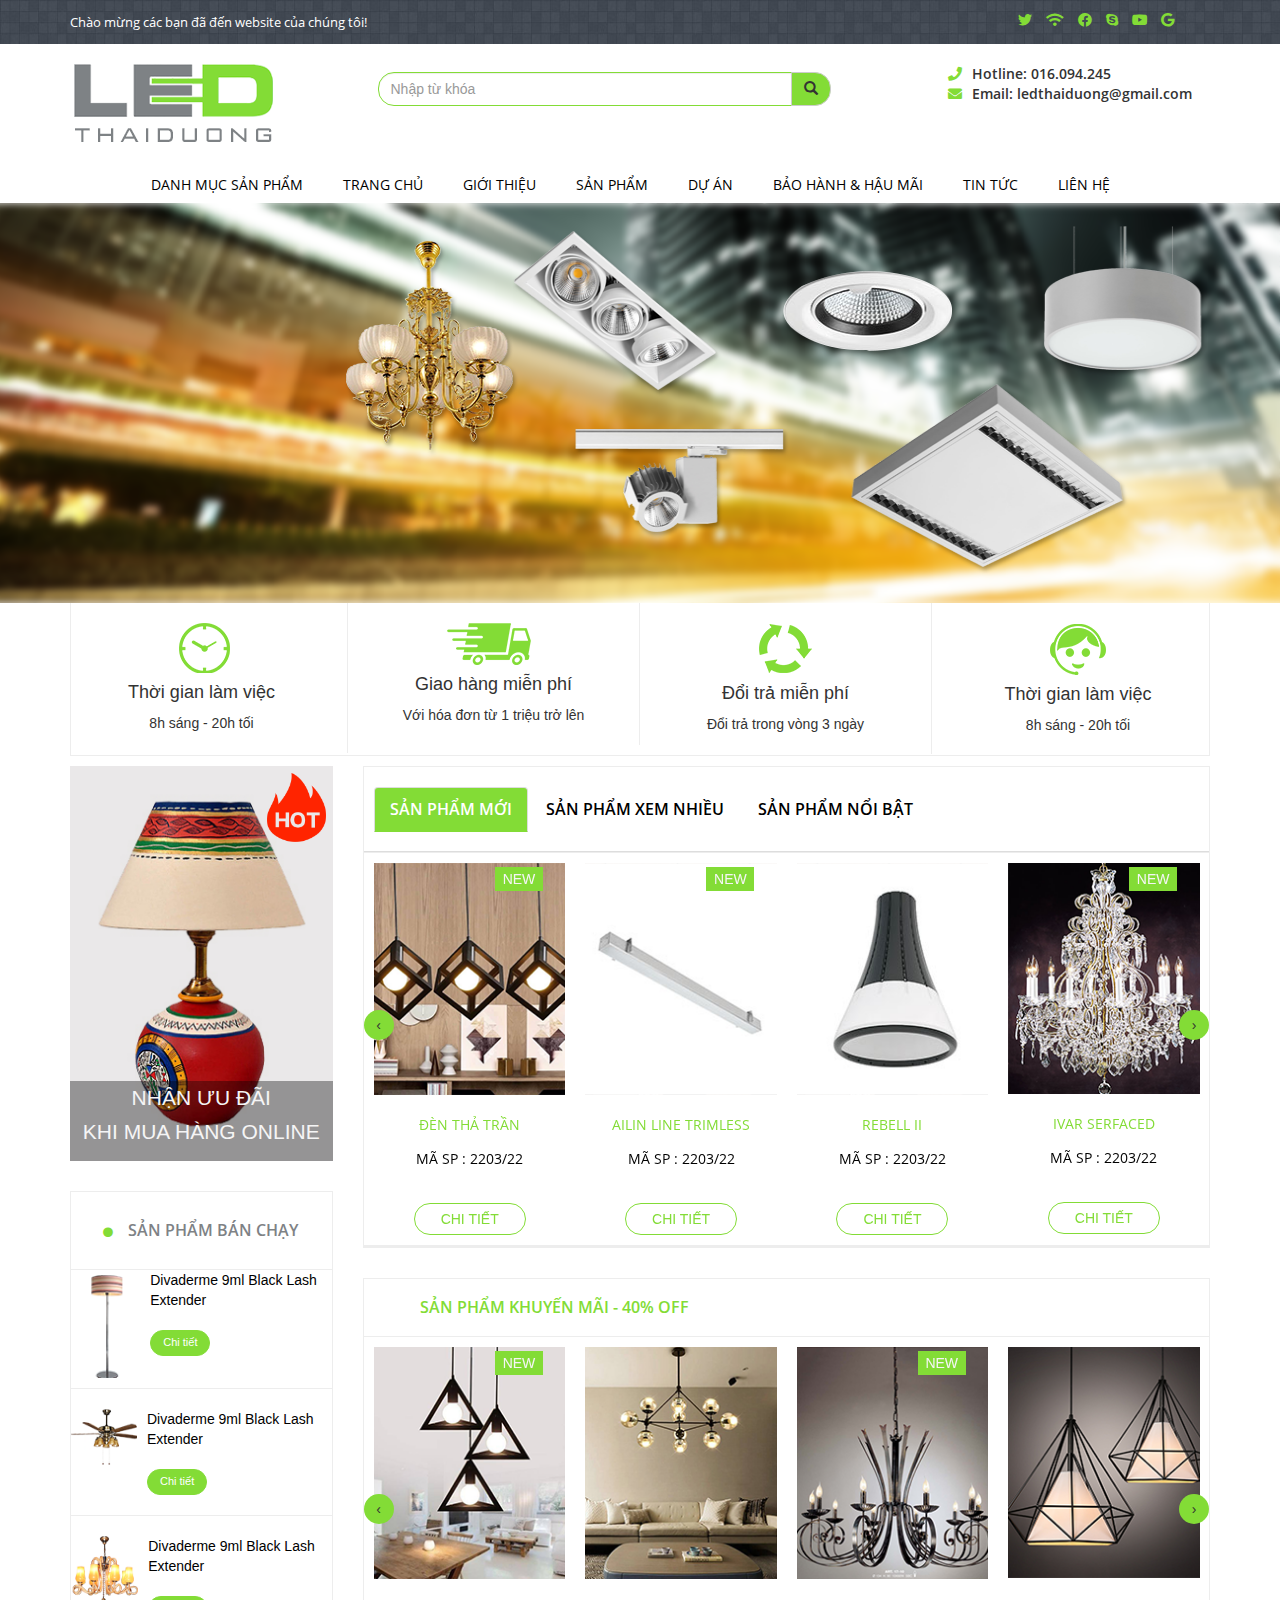
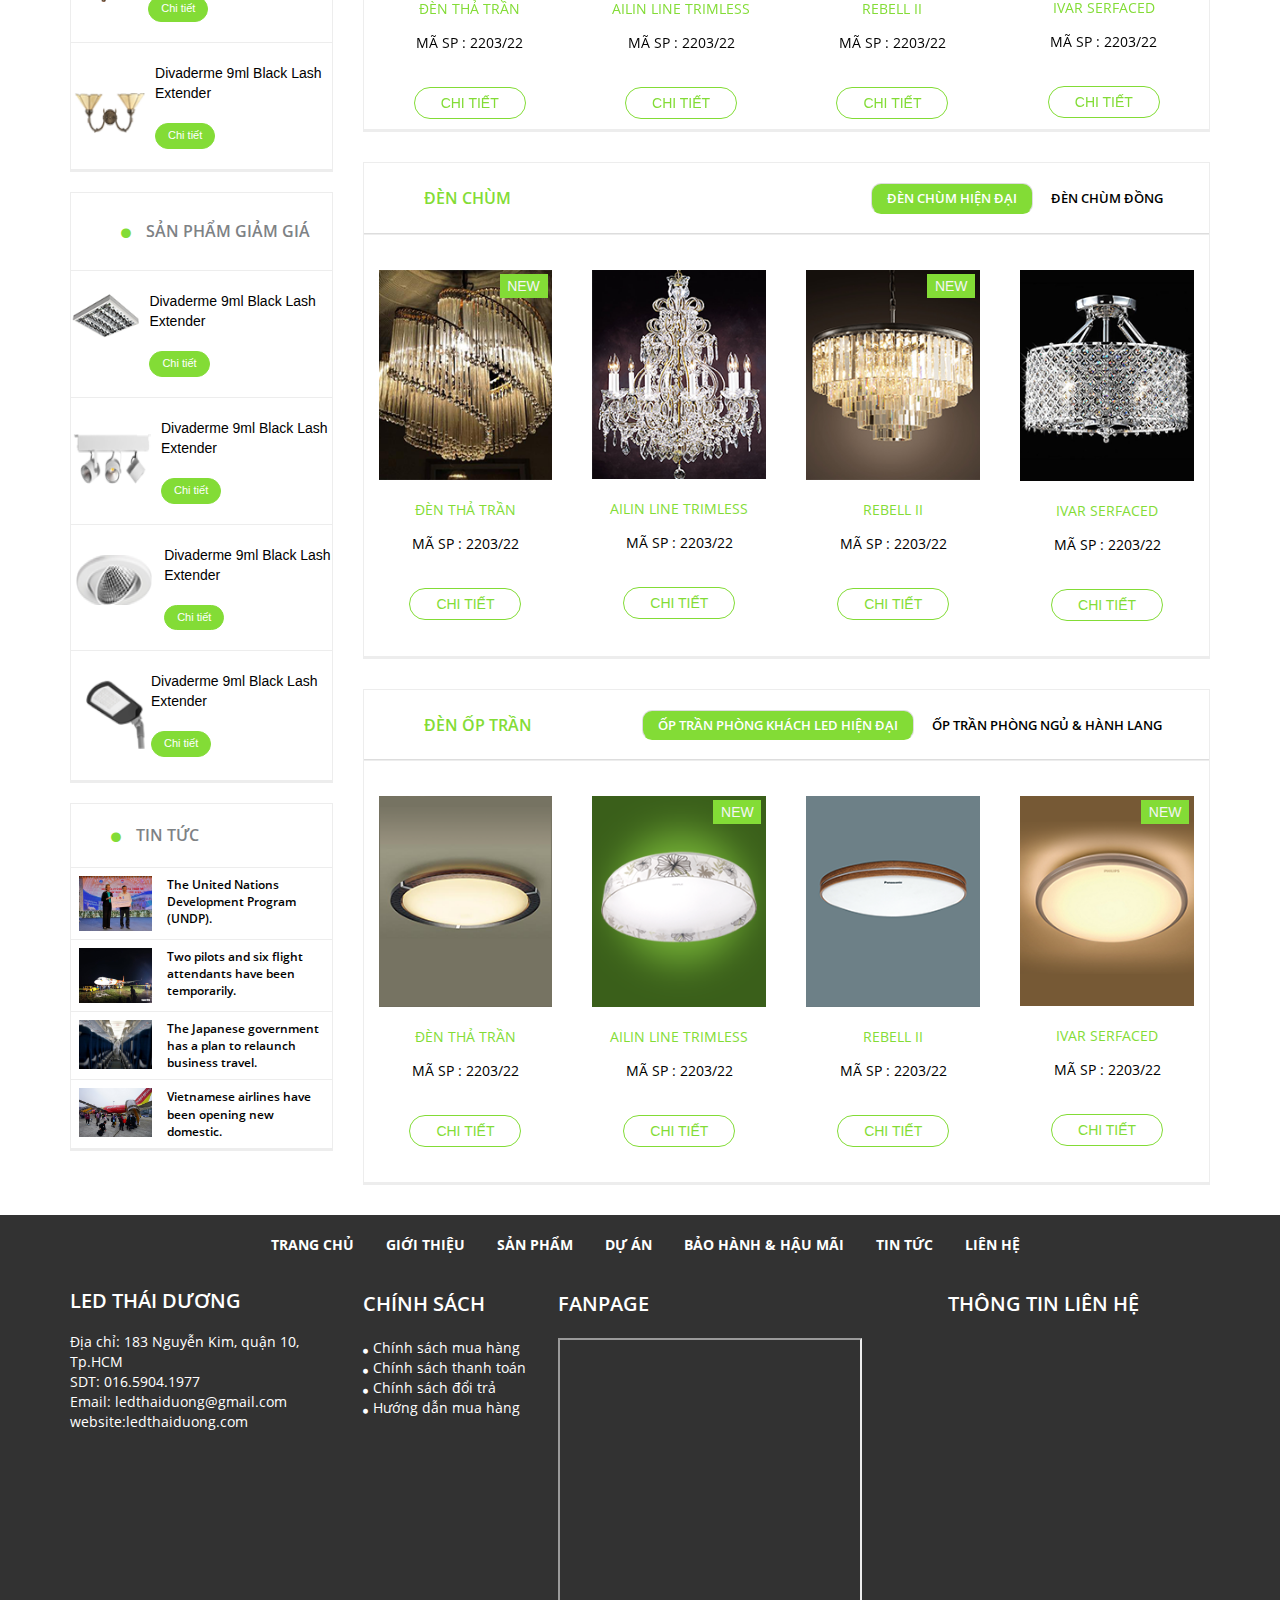
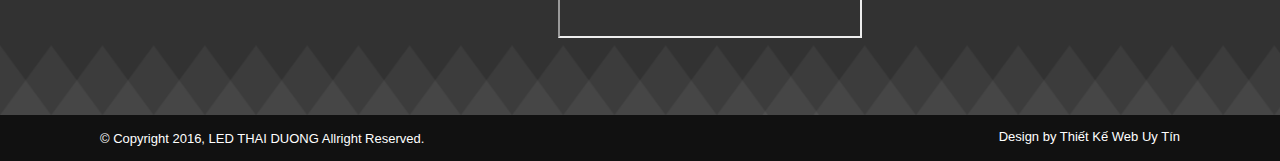
<file: index.html>
<!DOCTYPE html>
<html lang="en">
<head>
    <meta charset="UTF-8">
    <meta name="viewport" content="width=device-width, initial-scale=1.0">
    <title>Document</title>
    <link rel="stylesheet" href="css/style.css">
    <link rel="stylesheet" href="css/owl.carousel.css">
    <link rel="stylesheet" href="https://maxcdn.bootstrapcdn.com/bootstrap/3.4.1/css/bootstrap.min.css">
    <script src="https://ajax.googleapis.com/ajax/libs/jquery/3.5.1/jquery.min.js"></script>
    <script src="https://maxcdn.bootstrapcdn.com/bootstrap/3.4.1/js/bootstrap.min.js"></script>
    <style>
        .owl-carousel .owl-nav.disabled {
            display: flex;
        }
        .owl-carousel .owl-nav button.owl-prev{
            padding: 0 !important;
            position: absolute;
            top: 40%;
            width: 30px;
            height: 30px;
            background-color: #83dc36;
            border-radius: 50%;
        }
        .owl-carousel .owl-nav button.owl-next{
            padding: 0 !important;
            position: absolute;
            top: 40%;
            right: 0;
            width: 30px;
            height: 30px;
            background-color: #83dc36;
            border-radius: 50%;
        }
   </style>
</head>
<body>
    <header>
        <div class="header-top">
            <div class="container">
                <!-- <div class="row">
                    <div></div>
                </div> -->
                <div class="title-header">
                    <h4>Chào mừng các bạn đã đến website của chúng tôi!</h4>
                    <div class="social-netwrork">
                        <i class="fab fa-twitter"></i>
                        <i class="fa fa-wifi"></i>
                        <i class="fab fa-facebook"></i>
                        <i class="fab fa-skype"></i>
                        <i class="fab fa-youtube"></i>
                        <i class="fab fa-google"></i>
                    </div>
                </div>
            </div>
        </div>
        <div class="header-bottom">
            <div class="container">
                <div class="row">
                    <div class="col-md-3">
                        <img src="image/Led-Thai-Duog-Recovered.png" alt="">
                    </div>
                    <div  class="col-md-6">
                        <form class="navbar-form navbar-left" action="/action_page.php">
                            <div class="input-group">
                                <input type="text" class="form-control" placeholder="Nhập từ khóa">
                                <div class="input-group-btn">
                                    <button class="btn btn-default" type="search">
                                    <i class="glyphicon glyphicon-search"></i>
                                    </button>
                                </div>
                            </div>
                        </form>
                    </div>
                    <div class="col-md-3">
                        <div class="contact-header">
                            <span class="tl">Hotline: 016.094.245</span> 
                            <br>
                            <span class="gmail">Email: ledthaiduong@gmail.com</span> 
                        </div>
                    </div>
                </div>
            </div>
        </div>
    </header>
    <nav>
        <div class="container">
            <ul class="root">
                <li>
                    <a class="product" href="#"><i class="fa fa-bars" aria-hidden="true"></i>Danh mục sản phẩm
                        <ul class="submenu">
                            <li class="top-sub"><a href="#">Sản phẩm ưa chuộng</a></li>
                            <li><a href="#">Đèn thả</a></li>
                            <li><a href="#">Đèn chùm</a></li>
                            <li><a href="#">Đèn ốp trần</a></li>
                            <li><a href="#">Đèn gắn tường</a></li>
                            <li><a href="#">Đèn rọi gương tấm & pha tranh</a></li>
                            <li><a href="#">Đèn rọi chiếu điểm</a></li>
                            <li ><a class="bottom-sub" href="#">Đèn trang trí shop quần áo</a></li>
                        </ul>
                    </a>    
                </li>
                <li class=""><a href="#">Trang chủ</a></li>
                <li><a href="#">Giới thiệu</a></li>
                <li><a href="#">Sản phẩm</a></li>
                <li><a href="#">Dự án</a></li>
                <li><a href="#">Bảo hành & hậu mãi</a></li>
                <li><a href="#">Tin tức</a></li>
                <li><a href="#">Liên hệ</a></li>
            </ul>
        </div>
    </nav>
    <section>
        <div class="content-bg">
            <img src="image/Led-Thai-Duong-content.png" width="100%" height="400px">
        </div>
        <div class="container">
            <div class="content-main">
                <div class="row">
                    <div class="col-md-3 hours">
                        <img src="image/hours.png" alt="">
                        <h4>Thời gian làm việc</h4>
                        <span>8h sáng - 20h tối</span>
                    </div>
                    <div class="col-md-3 delivery">
                        <img src="image/ship.png" alt="">
                        <h4>Giao hàng miễn phí</h4>
                        <span>Với hóa đơn từ 1 triệu trở lên</span>
                    </div>
                    <div class="col-md-3 change">
                        <img src="image/Tai-su-dung.png" alt="">
                        <h4>Đổi trả miễn phí</h4>
                        <span>Đổi trả trong vòng 3 ngày</span>
                    </div>
                    <div class="col-md-3  work">
                        <img src="image/Tu-van.png" alt="">
                        <h4>Thời gian làm việc</h4>
                        <span>8h sáng - 20h tối</span>
                    </div>
                </div>
            </div>
            <div class="content">
                <div class="row">
                    <div class="col-md-3">
                        <div class="img-1">
                            <a href="#">
                                <img src="image/hot.png" width="100%" >
                                <img src="image/left_icon_3.png" width="30%" class="img-2">
                                <div class="up">
                                    <span>Nhận ưu đãi <br> khi mua hàng online</span>
                                </div>
                            </a>
                        </div>
                            
                        <div class="sidebar-top">
                            <h3><i class="fa fa-circle" aria-hidden="true"></i>Sản phẩm bán chạy</h3>
                            <div class="product-sb">
                                <ul>
                                    <li class="product-1">
                                        <a href="#">
                                            <img src="image/divaderme-9ml-back-lash-extender.png" width="100%">
                                            <div class="detail">
                                                <span>Divaderme 9ml Black Lash Extender</span>
                                                <br><br>
                                                <a href="#" class="btn btn-info" role="button">Chi tiết</a>
                                            </div>
                                        </a>
                                    </li>
                                    <li class="product-2">
                                        <a href="#">
                                            <img src="image/VOV-castledew-colorshot-lips.png" width="100%">
                                            <div class="detail">
                                                <span>Divaderme 9ml Black Lash Extender</span>
                                                <br><br>
                                                <a href="#" class="btn btn-info" role="button">Chi tiết</a>
                                            </div>
                                        </a>
                                    </li>
                                    <li class="product-3">
                                        <a href="#">
                                            <img src="image/Tresemme 5542DU 2200 W Power dryer.png" width="100%" class="img-reponsive center-block">
                                            <div class="detail">
                                                <span>Divaderme 9ml Black Lash Extender</span>
                                                <br><br>
                                                <a href="#" class="btn btn-info" role="button">Chi tiết</a>
                                            </div>
                                        </a>
                                    </li>
                                    <li class="product-4">
                                        <a href="#">
                                            <img src="image/combi-cocoro convertible-car-seat.png" width="100%" height="40px">
                                            <div class="detail">
                                                <span>Divaderme 9ml Black Lash Extender</span>
                                                <br><br>
                                                <a href="#" class="btn btn-info" role="button">Chi tiết</a>
                                            </div>
                                        </a>
                                    </li>
                                </ul>
                            </div>
                        </div>
                        <div class="sidebar-bottom">
                            <h3><i class="fa fa-circle" aria-hidden="true"></i>Sản phẩm giảm giá</h3>
                            <div class="product-sb">
                                <ul>
                                    <li class="product-5">
                                        <a href="#">
                                            <img src="image/divaderme.png" width="100%">
                                            <div class="detail">
                                                <span>Divaderme 9ml Black Lash Extender</span>
                                                <br><br>
                                                <a href="#" class="btn btn-info" role="button">Chi tiết</a>
                                            </div>
                                        </a>
                                    </li>
                                    <li class="product-6">
                                        <a href="#">
                                            <img src="image/VOV.png" width="100%" height="50px">
                                            <div class="detail">
                                                <span>Divaderme 9ml Black Lash Extender</span>
                                                <br><br>
                                                <a href="#" class="btn btn-info" role="button">Chi tiết</a>
                                            </div>
                                        </a>
                                    </li>
                                    <li class="product-7">
                                        <a href="#">
                                            <img src="image/tresemme.png" width="100%" height="50px">
                                            <div class="detail">
                                                <span>Divaderme 9ml Black Lash Extender</span>
                                                <br><br>
                                                <a href="#" class="btn btn-info" role="button">Chi tiết</a>
                                            </div>
                                        </a>
                                    </li>
                                    <li class="product-8">
                                        <a href="#">
                                            <img src="image/combi-coccoro.png" width="100%" height="70px">
                                            <div class="detail">
                                                <span>Divaderme 9ml Black Lash Extender</span>
                                                <br><br>
                                                <a href="#" class="btn btn-info pr" role="button">Chi tiết</a>
                                            </div>
                                        </a>
                                    </li>
                                </ul>
                            </div>
                        </div>
                        <div class="news">
                            <span class="news-title"><i class="fa fa-circle" aria-hidden="true"></i>Tin tức</span>
                            <ul>
                                <li>
                                    <a href="#">
                                        <img src="image/news1.jpeg" width="30%" height="30%">
                                        <span>The United Nations Development Program (UNDP).</span>
                                    </a>
                                </li>
                                <li>
                                    <a href="#">
                                        <img src="image/vietjet.jpg" width="30%" height="30%">
                                        <span>
                                            Two pilots and six flight attendants have been temporarily.
                                        </span>
                                    </a>
                                </li>
                                <li>
                                    <a href="#">
                                        <img src="image/news2.jpg" width="30%" height="30%">
                                        <span>
                                            The Japanese government has a plan to relaunch business travel.
                                        </span>
                                    </a>
                                </li>
                                <li>
                                    <a href="#">
                                        <img src="image/news3.jpg" width="30%" height="30%">
                                        <span>
                                            Vietnamese airlines have been opening new domestic.
                                        </span>      
                                    </a>
                                </li>
                            </ul>
                        </div>
                    </div>


                    <div class="col-md-9">

                        <div class="main-product">
                            <ul class="nav nav-tabs">
                                <li class="active"><a data-toggle="tab" href="#home">Sản phẩm mới</a></li>
                                <li><a data-toggle="tab" href="#menu1">Sản phẩm xem nhiều</a></li>
                                <li><a data-toggle="tab" href="#menu2">Sản phẩm nổi bật</a></li>
                            </ul>
                              
                            <div class="tab-content">
                                <div id="home" class="tab-pane fade in active">
                                    <div class="show-sp">
                                        <div class="owl-carousel owl-theme">
                                            <div class="container-main">
                                                <div class="hot">
                                                    <img src="image/Den-tha-tran.png" width="100%" class="img-reponsive center-block">
                                                    <div class="icon">
                                                        <span>NEW</span>
                                                    </div> 
                                                </div>
                                                <br>
                                                <div class="infor">
                                                    <span class="name-sp">Đèn thả trần</span>
                                                    <br>
                                                    <span class="code">Mã sp : 2203/22</span>
                                                    <br>
                                                    <a href="#" class="btn btn-info" role="button">Chi tiết</a>
                                                </div>
                                            </div>
                                            <div class="container-main">
                                                <div class="hot">
                                                    <img src="image/alin-line-trimless.png" width="100%" class="img-reponsive center-block">
                                                    <div class="icon">
                                                        <span>NEW</span>
                                                    </div> 
                                                </div>
                                                <br>
                                                <div class="infor">
                                                    <span class="name-sp">Ailin line trimless</span>
                                                    <br>
                                                    <span class="code">Mã sp : 2203/22</span>
                                                    <br>
                                                    <a href="#" class="btn btn-info" role="button">Chi tiết</a>
                                                </div>
                                            </div>
                                            <div class="container-main">
                                                <img src="image/rebell.png" width="100%" class="img-reponsive center-block">
                                                
                                                <br>
                                                <div class="infor">
                                                    <span class="name-sp">Rebell II</span>
                                                    <br>
                                                    <span class="code">Mã sp : 2203/22</span>
                                                    <br>
                                                    <a href="#" class="btn btn-info" role="button">Chi tiết</a>
                                                </div>
                                            </div>
                                            <div class="container-main">
                                                <div class="hot">
                                                    <img src="image/Led-Thái-Dương_45.png" width="100%" class="img-reponsive center-block">
                                                    <div class="icon">
                                                        <span>NEW</span>
                                                    </div> 
                                                </div>
                                                <br>
                                                <div class="infor">
                                                    <span class="name-sp">Ivar Serfaced</span>
                                                    <br>
                                                    <span class="code">Mã sp : 2203/22</span>
                                                    <br>
                                                    <a href="#" class="btn btn-info" role="button">Chi tiết</a>
                                                </div>
                                            </div>
                                        </div>
                                       
                                    </div>
                                </div>
                                <div id="menu1" class="tab-pane fade">
                                    <div class="show-sp">
                                        <div class="owl-carousel owl-theme">
                                            <div class="container-main">
                                                <img src="image/den-tha-tran (2).png" width="100%" class="img-reponsive center-block">
                                                <br>
                                                <div class="infor">
                                                    <span class="name-sp">Đèn thả trần</span>
                                                    <br>
                                                    <span class="code">Mã sp : 2203/22</span>
                                                    <br>
                                                    <a href="#" class="btn btn-info" role="button">Chi tiết</a>
                                                </div>
                                            </div>
                                            <div class="container-main">
                                                <img src="image/ailin-line-trimless.png" width="100%" class="img-reponsive center-block">
                                                <br>
                                                <div class="infor">
                                                    <span class="name-sp">Ailin line trimless</span>
                                                    <br>
                                                    <span class="code">Mã sp : 2203/22</span>
                                                    <br>
                                                    <a href="#" class="btn btn-info" role="button">Chi tiết</a>
                                                </div>
                                            </div>
                                            <div class="container-main">
                                                <img src="image/rebell-2.png" width="100%" class="img-reponsive center-block">
                                                <br>
                                                <div class="infor">
                                                    <span class="name-sp">Rebell II</span>
                                                    <br>
                                                    <span class="code">Mã sp : 2203/22</span>
                                                    <br>
                                                    <a href="#" class="btn btn-info" role="button">Chi tiết</a>
                                                </div>
                                            </div>
                                            <div class="container-main">
                                                <img src="image/ivar-serfaced (2).png" width="100%" class="img-reponsive center-block">
                                                <br>
                                                <div class="infor">
                                                    <span class="name-sp">Ivar Serfaced</span>
                                                    <br>
                                                    <span class="code">Mã sp : 2203/22</span>
                                                    <br>
                                                    <a href="#" class="btn btn-info" role="button">Chi tiết</a>
                                                </div>
                                            </div>
                                        </div>
                                    </div>
                                </div>
                                <div id="menu2" class="tab-pane fade">
                                    <div class="show-sp">
                                        <div class="owl-carousel owl-theme">
                                            <div class="container-main">
                                                <img src="image/den-tha-tran (2).png" width="100%" class="img-reponsive center-block">
                                                <br>
                                                <div class="infor">
                                                    <span class="name-sp">Đèn thả trần</span>
                                                    <br>
                                                    <span class="code">Mã sp : 2203/22</span>
                                                    <br>
                                                    <a href="#" class="btn btn-info" role="button">Chi tiết</a>
                                                </div>
                                            </div>
                                            <div class="container-main">
                                                <img src="image/ailin-line-trimless.png" width="100%" class="img-reponsive center-block">
                                                <br>
                                                <div class="infor">
                                                    <span class="name-sp">Ailin line trimless</span>
                                                    <br>
                                                    <span class="code">Mã sp : 2203/22</span>
                                                    <br>
                                                    <a href="#" class="btn btn-info" role="button">Chi tiết</a>
                                                </div>
                                            </div>
                                            <div class="container-main">
                                                <img src="image/rebell-2.png" width="100%" class="img-reponsive center-block">
                                                <br>
                                                <div class="infor">
                                                    <span class="name-sp">Rebell II</span>
                                                    <br>
                                                    <span class="code">Mã sp : 2203/22</span>
                                                    <br>
                                                    <a href="#" class="btn btn-info" role="button">Chi tiết</a>
                                                </div>
                                            </div>
                                            <div class="container-main">
                                                <img src="image/ivar-serfaced (2).png" width="100%" class="img-reponsive center-block">
                                                <br>
                                                <div class="infor">
                                                    <span class="name-sp">Ivar Serfaced</span>
                                                    <br>
                                                    <span class="code">Mã sp : 2203/22</span>
                                                    <br>
                                                    <a href="#" class="btn btn-info" role="button">Chi tiết</a>
                                                </div>
                                            </div>
                                        </div>
                                    </div>
                                </div>
                            </div>
                        </div>

                        <div class="discount-product">
                            <div class="title-top">
                                <h2>Sản phẩm khuyến mãi - 40% off</h2>
                            </div>
                            <div class="show-sp">
                                <div class="owl-carousel owl-theme">
                                    <div class="container-main">
                                        <div class="hot">
                                            <img src="image/den-tha-tran (2).png" width="100%" class="img-reponsive center-block">
                                            <div class="icon">
                                                <span>NEW</span>
                                            </div> 
                                        </div>
                                        <br>
                                        <div class="infor">
                                            <span class="name-sp">Đèn thả trần</span>
                                            <br>
                                            <span class="code">Mã sp : 2203/22</span>
                                            <br>
                                            <a href="#" class="btn btn-info" role="button">Chi tiết</a>
                                        </div>
                                    </div>
                                    <div class="container-main">
                                        <img src="image/ailin-line-trimless.png" width="100%" class="img-reponsive center-block">
                                        <br>
                                        <div class="infor">
                                            <span class="name-sp">Ailin line trimless</span>
                                            <br>
                                            <span class="code">Mã sp : 2203/22</span>
                                            <br>
                                            <a href="#" class="btn btn-info" role="button">Chi tiết</a>
                                        </div>
                                    </div>
                                    <div class="container-main">
                                        <div class="hot">
                                            <img src="image/rebell-2.png" width="100%" class="img-reponsive center-block">
                                            <div class="icon">
                                                <span>NEW</span>
                                            </div> 
                                        </div>
                                        <br>
                                        <div class="infor">
                                            <span class="name-sp">Rebell II</span>
                                            <br>
                                            <span class="code">Mã sp : 2203/22</span>
                                            <br>
                                            <a href="#" class="btn btn-info" role="button">Chi tiết</a>
                                        </div>
                                    </div>
                                    <div class="container-main">
                                        <img src="image/ivar-serfaced (2).png" width="100%" class="img-reponsive center-block">
                                        <br>
                                        <div class="infor">
                                            <span class="name-sp">Ivar Serfaced</span>
                                            <br>
                                            <span class="code">Mã sp : 2203/22</span>
                                            <br>
                                            <a href="#" class="btn btn-info" role="button">Chi tiết</a>
                                        </div>
                                    </div>
                                </div>
                            </div>
                        </div>

                        <div class="Chandeliers-product">
                            <div class="title">
                                <h1>Đèn chùm</h1>
                                <ul class="nav nav-tabs">
                                    <li class="active"><a data-toggle="tab" href="#home1">Đèn chùm hiện đại</a></li>
                                    <li><a data-toggle="tab" href="#menu1-2">Đèn chùm đồng</a></li>
                                </ul>
                            </div>
                            
                              
                            <div class="tab-content">
                                <div id="home1" class="tab-pane fade in active">
                                    <div class="show-sp">
                                        <div class="row">
                                            <div class="col-md-3">
                                                <div class="container-main">
                                                    <div class="hot">
                                                        <img src="image/Led-Thái-Dương_44.png" width="100%" class="img-reponsive center-block">
                                                        <div class="icon">
                                                            <span>NEW</span>
                                                        </div> 
                                                    </div>
                                                    <br>
                                                    <div class="infor">
                                                        <span class="name-sp">Đèn thả trần</span>
                                                        <br>
                                                        <span class="code">Mã sp : 2203/22</span>
                                                        <br>
                                                        <a href="#" class="btn btn-info" role="button">Chi tiết</a>
                                                    </div>
                                                </div>
                                            </div>
                                            <div class="col-md-3">
                                                <div class="container-main">
                                                    <img src="image/Led-Thái-Dương_45.png" width="100%" class="img-reponsive center-block">
                                                    <br>
                                                    <div class="infor">
                                                        <span class="name-sp">Ailin line trimless</span>
                                                        <br>
                                                        <span class="code">Mã sp : 2203/22</span>
                                                        <br>
                                                        <a href="#" class="btn btn-info" role="button">Chi tiết</a>
                                                    </div>
                                                </div>
                                            </div>
                                            <div class="col-md-3">
                                                <div class="container-main">
                                                    <div class="hot">
                                                        <img src="image/Led-Thái-Dương_46.png" width="100%" class="img-reponsive center-block">
                                                        <div class="icon">
                                                            <span>NEW</span>
                                                        </div> 
                                                    </div>
                                                    <br>
                                                    <div class="infor">
                                                        <span class="name-sp">Rebell II</span>
                                                        <br>
                                                        <span class="code">Mã sp : 2203/22</span>
                                                        <br>
                                                        <a href="#" class="btn btn-info" role="button">Chi tiết</a>
                                                    </div>
                                                </div>
                                            </div>
                                            <div class="col-md-3">
                                                <div class="container-main">
                                                    <img src="image/Led-Thái-Dương_48.png" width="100%" class="img-reponsive center-block">
                                                    <br>
                                                    <div class="infor">
                                                        <span class="name-sp">Ivar Serfaced</span>
                                                        <br>
                                                        <span class="code">Mã sp : 2203/22</span>
                                                        <br>
                                                        <a href="#" class="btn btn-info" role="button">Chi tiết</a>
                                                    </div>
                                                </div>
                                            </div>
                                        </div>
                                    </div>
                                </div>
                                <div id="menu1-2" class="tab-pane fade">
                                    <div class="show-sp">
                                        <div class="row">
                                            <div class="col-md-3">
                                                <div class="container-main">
                                                    <img src="image/den-tha-tran (2).png" width="100%" class="img-reponsive center-block">
                                                    <br>
                                                    <div class="infor">
                                                        <span class="name-sp">Đèn thả trần</span>
                                                        <br>
                                                        <span class="code">Mã sp : 2203/22</span>
                                                        <br>
                                                        <a href="#" class="btn btn-info" role="button">Chi tiết</a>
                                                    </div>
                                                </div>
                                            </div>
                                            <div class="col-md-3">
                                                <div class="container-main">
                                                    <img src="image/ailin-line-trimless.png" width="100%" class="img-reponsive center-block">
                                                    <br>
                                                    <div class="infor">
                                                        <span class="name-sp">Ailin line trimless</span>
                                                        <br>
                                                        <span class="code">Mã sp : 2203/22</span>
                                                        <br>
                                                        <a href="#" class="btn btn-info" role="button">Chi tiết</a>
                                                    </div>
                                                </div>
                                            </div>
                                            <div class="col-md-3">
                                                <div class="container-main">
                                                    <img src="image/rebell-2.png" width="100%" class="img-reponsive center-block">
                                                    <br>
                                                    <div class="infor">
                                                        <span class="name-sp">Rebell II</span>
                                                        <br>
                                                        <span class="code">Mã sp : 2203/22</span>
                                                        <br>
                                                        <a href="#" class="btn btn-info" role="button">Chi tiết</a>
                                                    </div>
                                                </div>
                                            </div>
                                            <div class="col-md-3">
                                                <div class="container-main">
                                                    <img src="image/ivar-serfaced (2).png" width="100%" class="img-reponsive center-block">
                                                    <br>
                                                    <div class="infor">
                                                        <span class="name-sp">Ivar Serfaced</span>
                                                        <br>
                                                        <span class="code">Mã sp : 2203/22</span>
                                                        <br>
                                                        <a href="#" class="btn btn-info" role="button">Chi tiết</a>
                                                    </div>
                                                </div>
                                            </div>
                                        </div>
                                    </div>
                                </div>
                            </div>
                            
                        </div>

                        <div class="ceiling-product">
                            <div class="title">
                                <h3>Đèn ốp trần</h3>
                                <ul class="nav nav-tabs">
                                    <li class="active"><a data-toggle="tab" href="#home2">Ốp trần phòng khách Led hiện đại</a></li>
                                    <li><a data-toggle="tab" href="#menu1-3">Ốp trần phòng ngủ & hành lang</a></li>
                                </ul>
                            </div>
                            
                              
                            <div class="tab-content">
                                <div id="home2" class="tab-pane fade in active">
                                    <div class="show-sp">
                                        <div class="row">
                                            <div class="col-md-3">
                                                <div class="container-main">
                                                    <img src="image/Led-Thái-Dương_63.png" width="100%" class="img-reponsive center-block">
                                                    <br>
                                                    <div class="infor">
                                                        <span class="name-sp">Đèn thả trần</span>
                                                        <br>
                                                        <span class="code">Mã sp : 2203/22</span>
                                                        <br>
                                                        <a href="#" class="btn btn-info" role="button">Chi tiết</a>
                                                    </div>
                                                </div>
                                            </div>
                                            <div class="col-md-3">
                                                <div class="container-main">
                                                    <div class="hot">
                                                        <img src="image/Led-Thái-Dương_64.png" width="100%" class="img-reponsive center-block">
                                                        <div class="icon">
                                                            <span>NEW</span>
                                                        </div> 
                                                    </div>
                                                    <br>
                                                    <div class="infor">
                                                        <span class="name-sp">Ailin line trimless</span>
                                                        <br>
                                                        <span class="code">Mã sp : 2203/22</span>
                                                        <br>
                                                        <a href="#" class="btn btn-info" role="button">Chi tiết</a>
                                                    </div>
                                                </div>
                                            </div>
                                            <div class="col-md-3">
                                                <div class="container-main">
                                                    <img src="image/Led-Thái-Dương_65.png" width="100%" class="img-reponsive center-block">
                                                    <br>
                                                    <div class="infor">
                                                        <span class="name-sp">Rebell II</span>
                                                        <br>
                                                        <span class="code">Mã sp : 2203/22</span>
                                                        <br>
                                                        <a href="#" class="btn btn-info" role="button">Chi tiết</a>
                                                    </div>
                                                </div>
                                            </div>
                                            <div class="col-md-3">
                                                <div class="container-main">
                                                    <div class="hot">
                                                        <img src="image/Led-Thái-Dương_66.png" width="100%" class="img-reponsive center-block">
                                                        <div class="icon">
                                                            <span>NEW</span>
                                                        </div> 
                                                    </div>
                                                    <br>
                                                    <div class="infor">
                                                        <span class="name-sp">Ivar Serfaced</span>
                                                        <br>
                                                        <span class="code">Mã sp : 2203/22</span>
                                                        <br>
                                                        <a href="#" class="btn btn-info" role="button">Chi tiết</a>
                                                    </div>
                                                </div>
                                            </div>
                                        </div>
                                    </div>
                                </div>
                                <div id="menu1-3" class="tab-pane fade">
                                    <div class="show-sp">
                                        <div class="row">
                                            <div class="col-md-3">
                                                <div class="container-main">
                                                    <img src="image/den-tha-tran (2).png" width="100%" class="img-reponsive center-block">
                                                    <br>
                                                    <div class="infor">
                                                        <span class="name-sp">Đèn thả trần</span>
                                                        <br>
                                                        <span class="code">Mã sp : 2203/22</span>
                                                        <br>
                                                        <a href="#" class="btn btn-info" role="button">Chi tiết</a>
                                                    </div>
                                                </div>
                                            </div>
                                            <div class="col-md-3">
                                                <div class="container-main">
                                                    <img src="image/ailin-line-trimless.png" width="100%" class="img-reponsive center-block">
                                                    <br>
                                                    <div class="infor">
                                                        <span class="name-sp">Ailin line trimless</span>
                                                        <br>
                                                        <span class="code">Mã sp : 2203/22</span>
                                                        <br>
                                                        <a href="#" class="btn btn-info" role="button">Chi tiết</a>
                                                    </div>
                                                </div>
                                            </div>
                                            <div class="col-md-3">
                                                <div class="container-main">
                                                    <img src="image/rebell-2.png" width="100%" class="img-reponsive center-block">
                                                    <br>
                                                    <div class="infor">
                                                        <span class="name-sp">Rebell II</span>
                                                        <br>
                                                        <span class="code">Mã sp : 2203/22</span>
                                                        <br>
                                                        <a href="#" class="btn btn-info" role="button">Chi tiết</a>
                                                    </div>
                                                </div>
                                            </div>
                                            <div class="col-md-3">
                                                <div class="container-main">
                                                    <img src="image/ivar-serfaced (2).png" width="100%" class="img-reponsive center-block">
                                                    <br>
                                                    <div class="infor">
                                                        <span class="name-sp">Ivar Serfaced</span>
                                                        <br>
                                                        <span class="code">Mã sp : 2203/22</span>
                                                        <br>
                                                        <a href="#" class="btn btn-info" role="button">Chi tiết</a>
                                                    </div>
                                                </div>
                                            </div>
                                        </div>
                                    </div>
                                </div>
                            </div>
                            
                        </div>

                    </div>





                </div>
            </div>






        </div>
    </section>
    <footer>
        <div class="ft-top">
            <div class="container">
                <div class="ft-menu">
                    <ul>
                        <li><a href="#">Trang chủ</a></li>
                        <li><a href="#">Giới thiệu</a></li>
                        <li><a href="#">Sản phẩm</a></li>
                        <li><a href="#">Dự án</a></li>
                        <li><a href="#">Bảo hành & Hậu mãi</a></li>
                        <li><a href="#">Tin tức</a></li>
                        <li><a href="#">Liên hệ</a></li>
                    </ul>
                </div> 
                <div class="row">
                    <div class="col-md-3">
                        <div class="intro">
                            <h4>Led Thái Dương</h4>
                            <br>
                            <span>Địa chỉ: 183 Nguyễn Kim, quận 10, Tp.HCM</span>
                            <br>
                            <span>SDT: 016.5904.1977</span>
                            <br>
                            <span>Email: ledthaiduong@gmail.com</span>
                            <br>
                            <span>website:ledthaiduong.com</span>
                        </div>
                    </div>
                    <div class="col-md-2">
                        <div class="policy">
                            <span>Chính sách</span>
                            <br><br>
                            <ul>
                                <li><a href="#">Chính sách mua hàng</a></li>
                                <li><a href="#">Chính sách thanh toán</a></li>
                                <li><a href="#">Chính sách đổi trả</a></li>
                                <li><a href="#">Hướng dẫn mua hàng</a></li>
                            </ul>
                        </div>
                    </div>
                    <div class="col-md-4">
                        <div class="fanpage">
                            <span>Fanpage</span>
                            <br><br>
                            <iframe 
                                src="https://www.facebook.com/plugins/page.php?href=https%3A%2F%2Fwww.
                                facebook.com%2Ffacebook&tabs=timeline&width=340&height=500&small_
                                header=false&adapt_container_width=true&hide_cover=false&show_facepile
                                =true&appId" height="300px">  
                            </iframe>
                        </div>
                    </div>
                    <div class="col-md-3">
                        <div class="intro-contact">
                            <span>Thông tin liên hệ</span>

                        </div>
                    </div>
                </div> 
            </div>
        </div>

        <div class="ft-bottom">
            <span class="copyright">© Copyright 2016, LED THAI DUONG Allright Reserved.</span>
            <span class="design">Design by Thiết Kế Web Uy Tín</span>
        </div>
    </footer>

    <script src="js/jquery.js"></script>
    <script src="js/owl.carousel.js"></script>
    <script>
        $('.owl-carousel').owlCarousel({
            loop:true,
            nav:true,
            autoplay:true,
            autoplayTimeout:2000,
            responsive:{
                0:{
                    items:1
                },
                600:{
                    items:2
                },
                1000:{
                    items:4
                }
            }
        })
    </script>
</body>
</html>
</file>
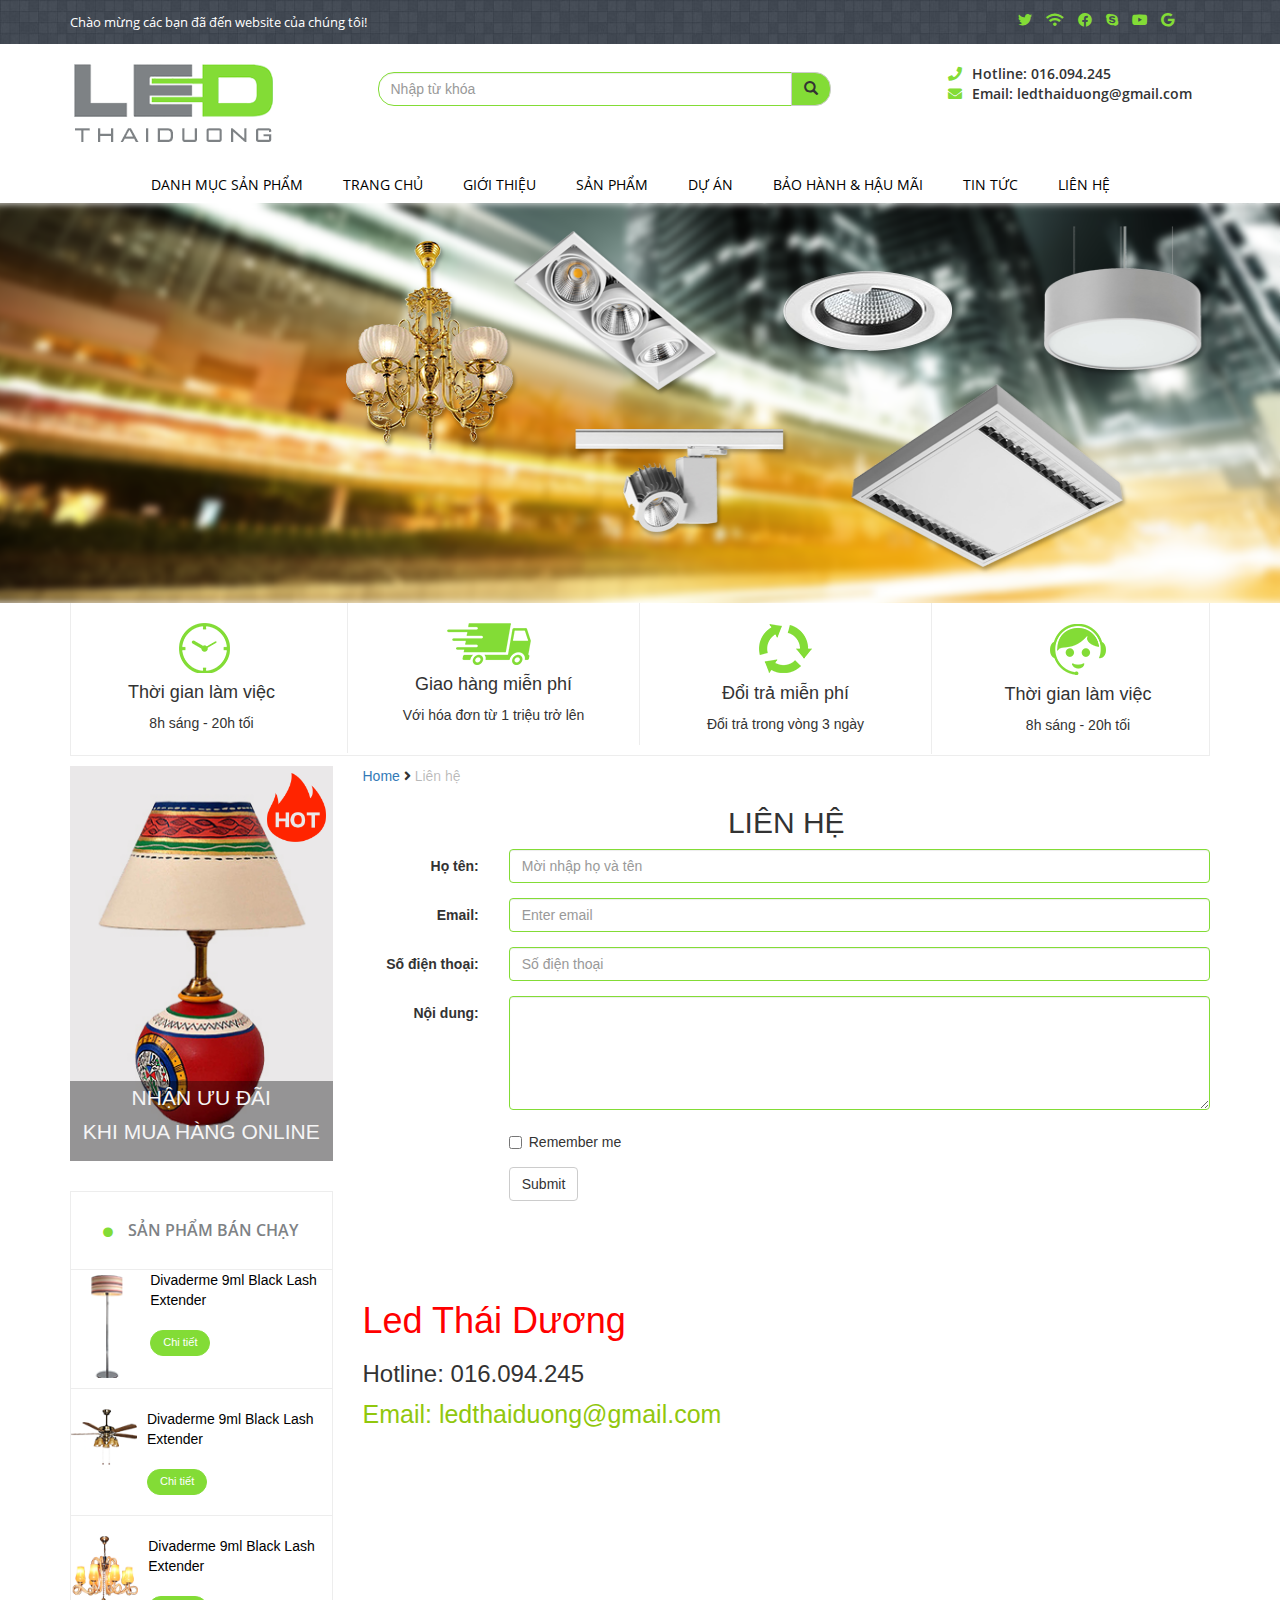
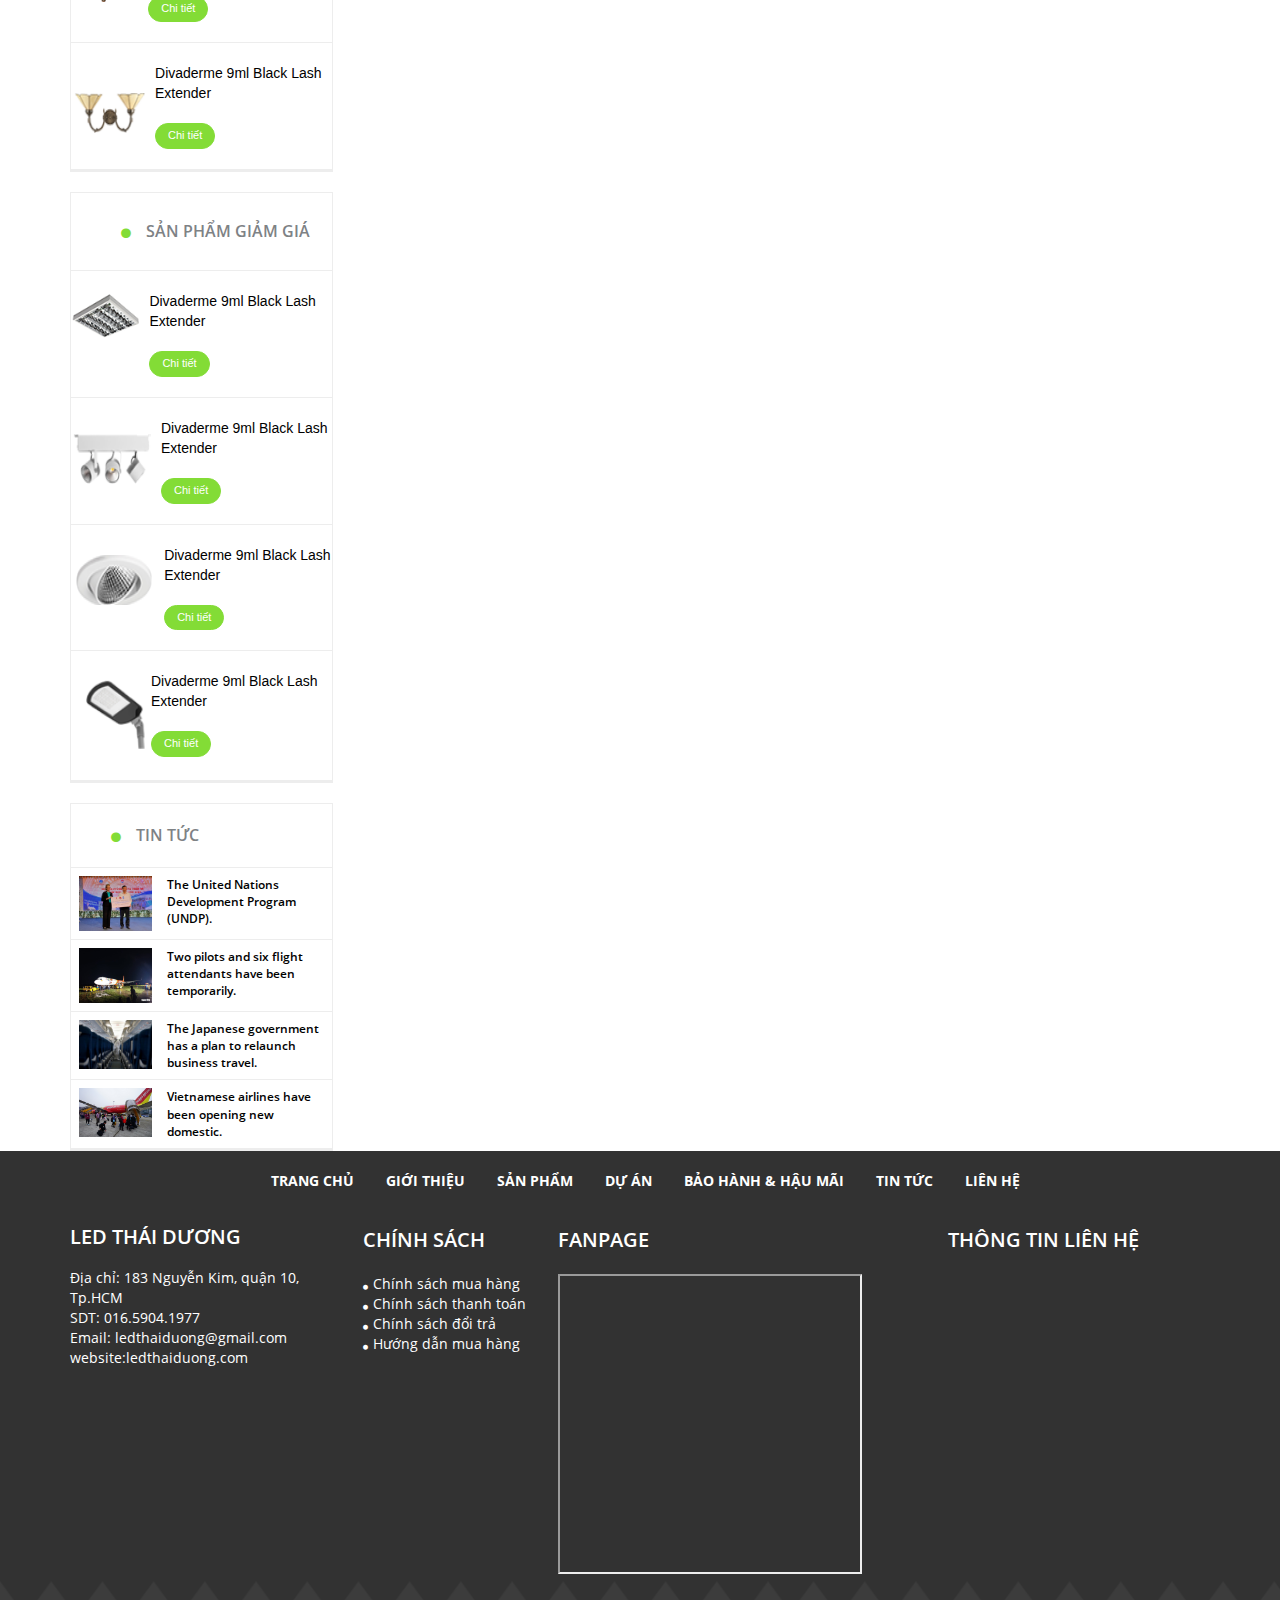
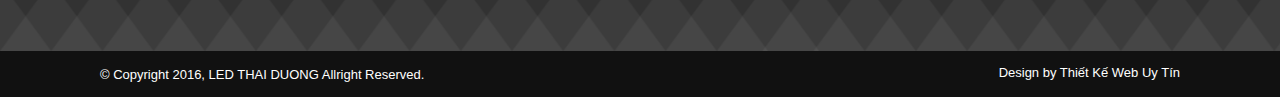
<file: contact.html>
<!DOCTYPE html>
<html lang="en">
<head>
    <meta charset="UTF-8">
    <meta name="viewport" content="width=device-width, initial-scale=1.0">
    <title>Document</title>
    <link rel="stylesheet" href="css/style.css">
    <link rel="stylesheet" href="css/owl.carousel.css">
    <link rel="stylesheet" href="https://maxcdn.bootstrapcdn.com/bootstrap/3.4.1/css/bootstrap.min.css">
    <script src="https://ajax.googleapis.com/ajax/libs/jquery/3.5.1/jquery.min.js"></script>
    <script src="https://maxcdn.bootstrapcdn.com/bootstrap/3.4.1/js/bootstrap.min.js"></script>
    <style>
        .owl-carousel .owl-nav.disabled {
            display: flex;
        }
        .owl-carousel .owl-nav button.owl-prev{
            padding: 0 !important;
            position: absolute;
            top: 40%;
            width: 30px;
            height: 30px;
            background-color: #83dc36;
            border-radius: 50%;
        }
        .owl-carousel .owl-nav button.owl-next{
            padding: 0 !important;
            position: absolute;
            top: 40%;
            right: 0;
            width: 30px;
            height: 30px;
            background-color: #83dc36;
            border-radius: 50%;
        }
        .navigation-bar span{
            color: #33333357;
        }
        .navigation-bar  a{
            text-decoration: none;
        }
        h1 {
            font-size: 36px;
            margin-top: 100px;
            color: red;
        }
        .detail-contact .email1{
            font-size: 25px;
            color: #91c70d;
        }
        .btn-default:hover {
            color: #333;
            background-color: #83dc36;
            border-color: #adadad;
        }
        .form-control {
            border: 1px solid #83dc36;
        }
   </style>
</head>
<body>
    <header>
        <div class="header-top">
            <div class="container">
                <!-- <div class="row">
                    <div></div>
                </div> -->
                <div class="title-header">
                    <h4>Chào mừng các bạn đã đến website của chúng tôi!</h4>
                    <div class="social-netwrork">
                        <i class="fab fa-twitter"></i>
                        <i class="fa fa-wifi"></i>
                        <i class="fab fa-facebook"></i>
                        <i class="fab fa-skype"></i>
                        <i class="fab fa-youtube"></i>
                        <i class="fab fa-google"></i>
                    </div>
                </div>
            </div>
        </div>
        <div class="header-bottom">
            <div class="container">
                <div class="row">
                    <div class="col-md-3">
                        <img src="image/Led-Thai-Duog-Recovered.png" alt="">
                    </div>
                    <div  class="col-md-6">
                        <form class="navbar-form navbar-left" action="/action_page.php">
                            <div class="input-group">
                                <input type="text" class="form-control" placeholder="Nhập từ khóa">
                                <div class="input-group-btn">
                                    <button class="btn btn-default" type="search">
                                    <i class="glyphicon glyphicon-search"></i>
                                    </button>
                                </div>
                            </div>
                        </form>
                    </div>
                    <div class="col-md-3">
                        <div class="contact-header">
                            <span class="tl">Hotline: 016.094.245</span> 
                            <br>
                            <span class="gmail">Email: ledthaiduong@gmail.com</span> 
                        </div>
                    </div>
                </div>
            </div>
        </div>
    </header>
    <nav>
        <div class="container">
            <ul class="root">
                <li>
                    <a class="product" href="#"><i class="fa fa-bars" aria-hidden="true"></i>Danh mục sản phẩm
                        <ul class="submenu">
                            <li class="top-sub"><a href="#">Sản phẩm ưa chuộng</a></li>
                            <li><a href="#">Đèn thả</a></li>
                            <li><a href="#">Đèn chùm</a></li>
                            <li><a href="#">Đèn ốp trần</a></li>
                            <li><a href="#">Đèn gắn tường</a></li>
                            <li><a href="#">Đèn rọi gương tấm & pha tranh</a></li>
                            <li><a href="#">Đèn rọi chiếu điểm</a></li>
                            <li ><a class="bottom-sub" href="#">Đèn trang trí shop quần áo</a></li>
                        </ul>
                    </a>    
                </li>
                <li class=""><a href="index.html">Trang chủ</a></li>
                <li><a href="intro.html">Giới thiệu</a></li>
                <li><a href="product.html">Sản phẩm</a></li>
                <li><a href="project.html">Dự án</a></li>
                <li><a href="#">Bảo hành & hậu mãi</a></li>
                <li><a href="news.html">Tin tức</a></li>
                <li><a href="contact.html">Liên hệ</a></li>
            </ul>
        </div>
    </nav>
    <section>
        <div class="content-bg">
            <img src="image/Led-Thai-Duong-content.png" width="100%" height="400px">
        </div>
        <div class="container">
            <div class="content-main">
                <div class="row">
                    <div class="col-md-3 hours">
                        <img src="image/hours.png" alt="">
                        <h4>Thời gian làm việc</h4>
                        <span>8h sáng - 20h tối</span>
                    </div>
                    <div class="col-md-3 delivery">
                        <img src="image/ship.png" alt="">
                        <h4>Giao hàng miễn phí</h4>
                        <span>Với hóa đơn từ 1 triệu trở lên</span>
                    </div>
                    <div class="col-md-3 change">
                        <img src="image/Tai-su-dung.png" alt="">
                        <h4>Đổi trả miễn phí</h4>
                        <span>Đổi trả trong vòng 3 ngày</span>
                    </div>
                    <div class="col-md-3  work">
                        <img src="image/Tu-van.png" alt="">
                        <h4>Thời gian làm việc</h4>
                        <span>8h sáng - 20h tối</span>
                    </div>
                </div>
            </div>
            <div class="content">
                <div class="row">
                    <div class="col-md-3">
                        <div class="img-1">
                            <a href="#">
                                <img src="image/hot.png" width="100%" >
                                <img src="image/left_icon_3.png" width="30%" class="img-2">
                                <div class="up">
                                    <span>Nhận ưu đãi <br> khi mua hàng online</span>
                                </div>
                            </a>
                        </div>
                            
                        <div class="sidebar-top">
                            <h3><i class="fa fa-circle" aria-hidden="true"></i>Sản phẩm bán chạy</h3>
                            <div class="product-sb">
                                <ul>
                                    <li class="product-1">
                                        <a href="#">
                                            <img src="image/divaderme-9ml-back-lash-extender.png" width="100%">
                                            <div class="detail">
                                                <span>Divaderme 9ml Black Lash Extender</span>
                                                <br><br>
                                                <a href="#" class="btn btn-info" role="button">Chi tiết</a>
                                            </div>
                                        </a>
                                    </li>
                                    <li class="product-2">
                                        <a href="#">
                                            <img src="image/VOV-castledew-colorshot-lips.png" width="100%">
                                            <div class="detail">
                                                <span>Divaderme 9ml Black Lash Extender</span>
                                                <br><br>
                                                <a href="#" class="btn btn-info" role="button">Chi tiết</a>
                                            </div>
                                        </a>
                                    </li>
                                    <li class="product-3">
                                        <a href="#">
                                            <img src="image/Tresemme 5542DU 2200 W Power dryer.png" width="100%" class="img-reponsive center-block">
                                            <div class="detail">
                                                <span>Divaderme 9ml Black Lash Extender</span>
                                                <br><br>
                                                <a href="#" class="btn btn-info" role="button">Chi tiết</a>
                                            </div>
                                        </a>
                                    </li>
                                    <li class="product-4">
                                        <a href="#">
                                            <img src="image/combi-cocoro convertible-car-seat.png" width="100%" height="40px">
                                            <div class="detail">
                                                <span>Divaderme 9ml Black Lash Extender</span>
                                                <br><br>
                                                <a href="#" class="btn btn-info" role="button">Chi tiết</a>
                                            </div>
                                        </a>
                                    </li>
                                </ul>
                            </div>
                        </div>
                        <div class="sidebar-bottom">
                            <h3><i class="fa fa-circle" aria-hidden="true"></i>Sản phẩm giảm giá</h3>
                            <div class="product-sb">
                                <ul>
                                    <li class="product-5">
                                        <a href="#">
                                            <img src="image/divaderme.png" width="100%">
                                            <div class="detail">
                                                <span>Divaderme 9ml Black Lash Extender</span>
                                                <br><br>
                                                <a href="#" class="btn btn-info" role="button">Chi tiết</a>
                                            </div>
                                        </a>
                                    </li>
                                    <li class="product-6">
                                        <a href="#">
                                            <img src="image/VOV.png" width="100%" height="50px">
                                            <div class="detail">
                                                <span>Divaderme 9ml Black Lash Extender</span>
                                                <br><br>
                                                <a href="#" class="btn btn-info" role="button">Chi tiết</a>
                                            </div>
                                        </a>
                                    </li>
                                    <li class="product-7">
                                        <a href="#">
                                            <img src="image/tresemme.png" width="100%" height="50px">
                                            <div class="detail">
                                                <span>Divaderme 9ml Black Lash Extender</span>
                                                <br><br>
                                                <a href="#" class="btn btn-info" role="button">Chi tiết</a>
                                            </div>
                                        </a>
                                    </li>
                                    <li class="product-8">
                                        <a href="#">
                                            <img src="image/combi-coccoro.png" width="100%" height="70px">
                                            <div class="detail">
                                                <span>Divaderme 9ml Black Lash Extender</span>
                                                <br><br>
                                                <a href="#" class="btn btn-info pr" role="button">Chi tiết</a>
                                            </div>
                                        </a>
                                    </li>
                                </ul>
                            </div>
                        </div>
                        <div class="news">
                            <span class="news-title"><i class="fa fa-circle" aria-hidden="true"></i>Tin tức</span>
                            <ul>
                                <li>
                                    <a href="#">
                                        <img src="image/news1.jpeg" width="30%" height="30%">
                                        <span>The United Nations Development Program (UNDP).</span>
                                    </a>
                                </li>
                                <li>
                                    <a href="#">
                                        <img src="image/vietjet.jpg" width="30%" height="30%">
                                        <span>
                                            Two pilots and six flight attendants have been temporarily.
                                        </span>
                                    </a>
                                </li>
                                <li>
                                    <a href="#">
                                        <img src="image/news2.jpg" width="30%" height="30%">
                                        <span>
                                            The Japanese government has a plan to relaunch business travel.
                                        </span>
                                    </a>
                                </li>
                                <li>
                                    <a href="#">
                                        <img src="image/news3.jpg" width="30%" height="30%">
                                        <span>
                                            Vietnamese airlines have been opening new domestic.
                                        </span>      
                                    </a>
                                </li>
                            </ul>
                        </div>
                    </div>


                    <div class="col-md-9">
                        <div class="contact-detail">
                            <div class="navigation-bar">
                                <span><a  class="" href="index.html">Home</a></span>
                                <i class="fa fa-angle-right" aria-hidden="true"></i>
                                <span>Liên hệ</span>
                            </div>
                            <h2 class="text-center">LIÊN HỆ</h2>
                            <form class="form-horizontal" action="/action_page.php">
                                <div class="form-group">
                                    <label class="control-label col-sm-2" for="name">Họ tên:</label>
                                    <div class="col-sm-10">
                                    <input type="name" class="form-control" id="name" placeholder="Mời nhập họ và tên" name="name">
                                    </div>
                                </div>
                                <div class="form-group">
                                    <label class="control-label col-sm-2" for="email">Email:</label>
                                    <div class="col-sm-10">
                                    <input type="email" class="form-control" id="email" placeholder="Enter email" name="email">
                                    </div>
                                </div>
                                <div class="form-group">
                                    <label class="control-label col-sm-2" for="phone">Số điện thoại:</label>
                                    <div class="col-sm-10">
                                    <input type="phone" class="form-control" id="phone" placeholder="Số điện thoại" name="phone">
                                    </div>
                                </div>
                                <div class="form-group">
                                    <label  class="control-label col-sm-2" for="comment">Nội dung:</label>
                                    <div class="col-sm-10">
                                        <textarea class="form-control" rows="5" id="comment"></textarea>
                                    </div>
                                  </div>
                                <div class="form-group">        
                                    <div class="col-sm-offset-2 col-sm-10">
                                    <div class="checkbox">
                                        <label><input type="checkbox" name="remember"> Remember me</label>
                                    </div>
                                    </div>
                                </div>
                                <div class="form-group">        
                                    <div class="col-sm-offset-2 col-sm-10">
                                    <button type="submit" class="btn btn-default">Submit</button>
                                    </div>
                                </div>
                            </form>
                        </div>
                        <div class="detail-contact">
                            <h1>Led Thái Dương</h1>
                            <h3>Hotline: 016.094.245</h3>
                            <span class="email1">Email: ledthaiduong@gmail.com</span>
                        </div>
                        
                        
                    </div>





                </div>
            </div>






        </div>
    </section>
    <footer>
        <div class="ft-top">
            <div class="container">
                <div class="ft-menu">
                    <ul>
                        <li><a href="#">Trang chủ</a></li>
                        <li><a href="#">Giới thiệu</a></li>
                        <li><a href="#">Sản phẩm</a></li>
                        <li><a href="#">Dự án</a></li>
                        <li><a href="#">Bảo hành & Hậu mãi</a></li>
                        <li><a href="#">Tin tức</a></li>
                        <li><a href="#">Liên hệ</a></li>
                    </ul>
                </div> 
                <div class="row">
                    <div class="col-md-3">
                        <div class="intro">
                            <h4>Led Thái Dương</h4>
                            <br>
                            <span>Địa chỉ: 183 Nguyễn Kim, quận 10, Tp.HCM</span>
                            <br>
                            <span>SDT: 016.5904.1977</span>
                            <br>
                            <span>Email: ledthaiduong@gmail.com</span>
                            <br>
                            <span>website:ledthaiduong.com</span>
                        </div>
                    </div>
                    <div class="col-md-2">
                        <div class="policy">
                            <span>Chính sách</span>
                            <br><br>
                            <ul>
                                <li><a href="#">Chính sách mua hàng</a></li>
                                <li><a href="#">Chính sách thanh toán</a></li>
                                <li><a href="#">Chính sách đổi trả</a></li>
                                <li><a href="#">Hướng dẫn mua hàng</a></li>
                            </ul>
                        </div>
                    </div>
                    <div class="col-md-4">
                        <div class="fanpage">
                            <span>Fanpage</span>
                            <br><br>
                            <iframe 
                                src="https://www.facebook.com/plugins/page.php?href=https%3A%2F%2Fwww.
                                facebook.com%2Ffacebook&tabs=timeline&width=340&height=500&small_
                                header=false&adapt_container_width=true&hide_cover=false&show_facepile
                                =true&appId" height="300px">  
                            </iframe>
                        </div>
                    </div>
                    <div class="col-md-3">
                        <div class="intro-contact">
                            <span>Thông tin liên hệ</span>

                        </div>
                    </div>
                </div> 
            </div>
        </div>

        <div class="ft-bottom">
            <span class="copyright">© Copyright 2016, LED THAI DUONG Allright Reserved.</span>
            <span class="design">Design by Thiết Kế Web Uy Tín</span>
        </div>
    </footer>

    <script src="js/jquery.js"></script>
    <script src="js/owl.carousel.js"></script>
    <script>
        $('.owl-carousel').owlCarousel({
            loop:true,
            nav:true,
            autoplay:true,
            autoplayTimeout:2000,
            responsive:{
                0:{
                    items:1
                },
                600:{
                    items:2
                },
                1000:{
                    items:4
                }
            }
        })
    </script>
</body>
</html>
</file>
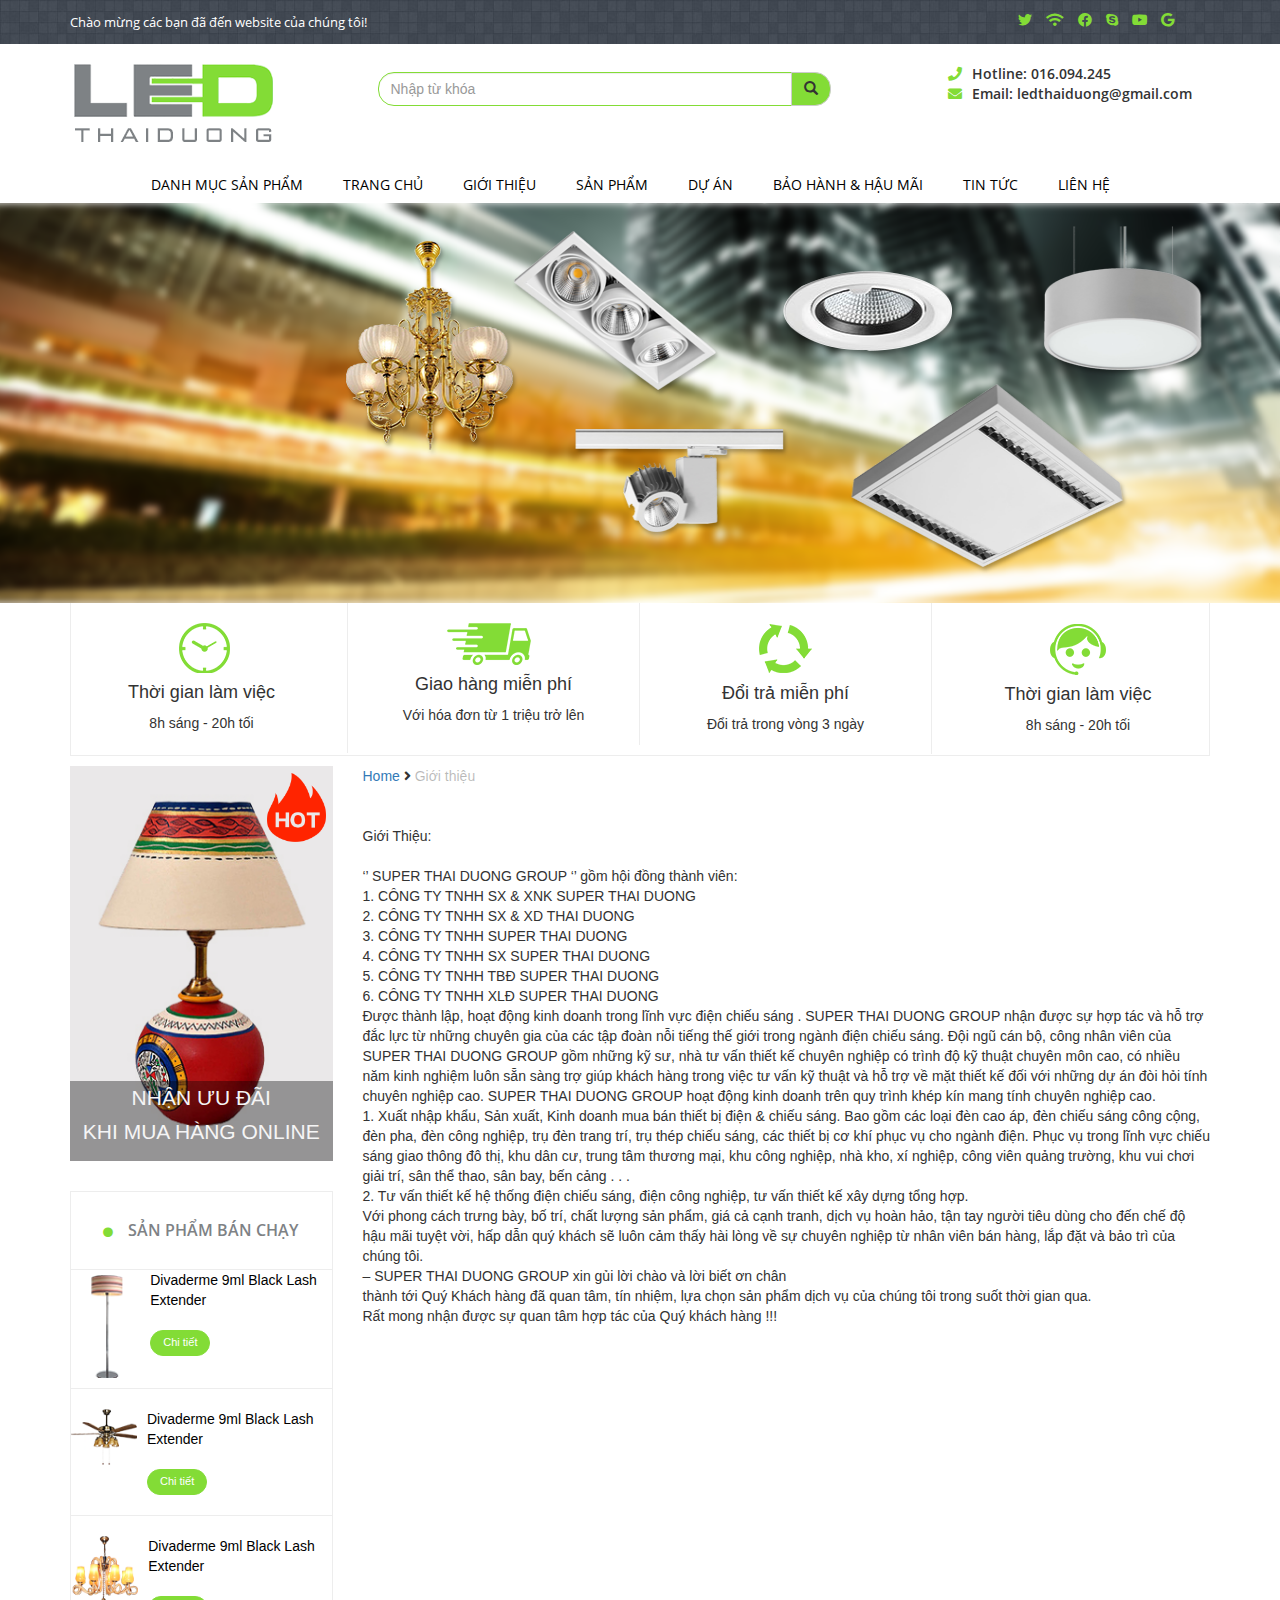
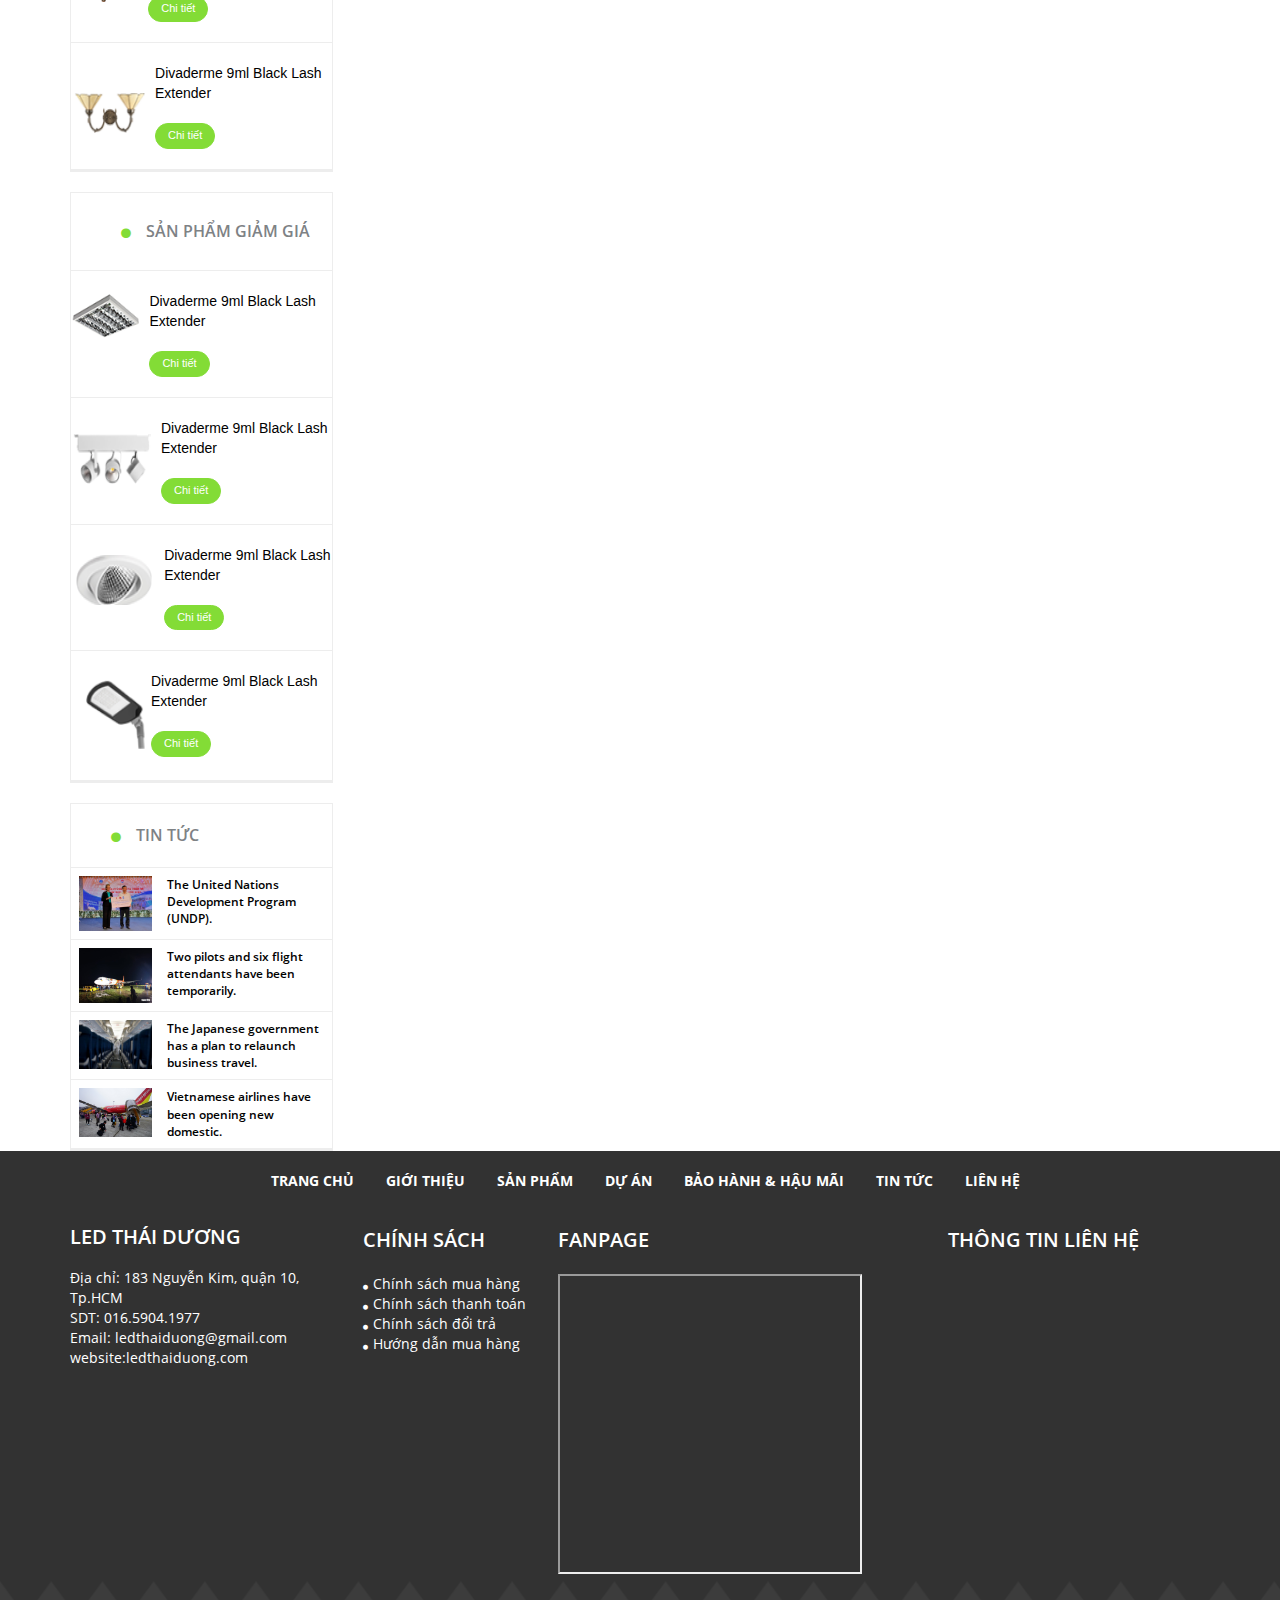
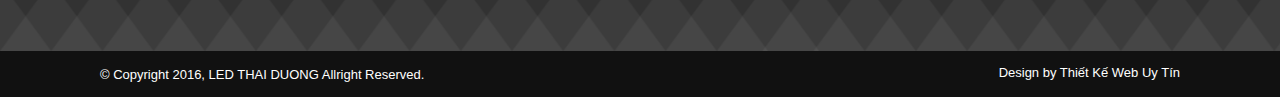
<file: intro.html>
<!DOCTYPE html>
<html lang="en">
<head>
    <meta charset="UTF-8">
    <meta name="viewport" content="width=device-width, initial-scale=1.0">
    <title>Document</title>
    <link rel="stylesheet" href="css/style.css">
    <link rel="stylesheet" href="css/owl.carousel.css">
    <link rel="stylesheet" href="https://maxcdn.bootstrapcdn.com/bootstrap/3.4.1/css/bootstrap.min.css">
    <script src="https://ajax.googleapis.com/ajax/libs/jquery/3.5.1/jquery.min.js"></script>
    <script src="https://maxcdn.bootstrapcdn.com/bootstrap/3.4.1/js/bootstrap.min.js"></script>
    <style>
        .navigation-bar span{
            color: #33333357;
        }
        .navigation-bar  a{
            text-decoration: none;
        }
        .navigation-bar{
            margin-bottom: 20px;
        }
   </style>
</head>
<body>
    <header>
        <div class="header-top">
            <div class="container">
                <!-- <div class="row">
                    <div></div>
                </div> -->
                <div class="title-header">
                    <h4>Chào mừng các bạn đã đến website của chúng tôi!</h4>
                    <div class="social-netwrork">
                        <i class="fab fa-twitter"></i>
                        <i class="fa fa-wifi"></i>
                        <i class="fab fa-facebook"></i>
                        <i class="fab fa-skype"></i>
                        <i class="fab fa-youtube"></i>
                        <i class="fab fa-google"></i>
                    </div>
                </div>
            </div>
        </div>
        <div class="header-bottom">
            <div class="container">
                <div class="row">
                    <div class="col-md-3">
                        <img src="image/Led-Thai-Duog-Recovered.png" alt="">
                    </div>
                    <div  class="col-md-6">
                        <form class="navbar-form navbar-left" action="/action_page.php">
                            <div class="input-group">
                                <input type="text" class="form-control" placeholder="Nhập từ khóa">
                                <div class="input-group-btn">
                                    <button class="btn btn-default" type="search">
                                    <i class="glyphicon glyphicon-search"></i>
                                    </button>
                                </div>
                            </div>
                        </form>
                    </div>
                    <div class="col-md-3">
                        <div class="contact-header">
                            <span class="tl">Hotline: 016.094.245</span> 
                            <br>
                            <span class="gmail">Email: ledthaiduong@gmail.com</span> 
                        </div>
                    </div>
                </div>
            </div>
        </div>
    </header>
    <nav>
        <div class="container">
            <ul class="root">
                <li>
                    <a class="product" href="#"><i class="fa fa-bars" aria-hidden="true"></i>Danh mục sản phẩm
                        <ul class="submenu">
                            <li class="top-sub"><a href="#">Sản phẩm ưa chuộng</a></li>
                            <li><a href="#">Đèn thả</a></li>
                            <li><a href="#">Đèn chùm</a></li>
                            <li><a href="#">Đèn ốp trần</a></li>
                            <li><a href="#">Đèn gắn tường</a></li>
                            <li><a href="#">Đèn rọi gương tấm & pha tranh</a></li>
                            <li><a href="#">Đèn rọi chiếu điểm</a></li>
                            <li ><a class="bottom-sub" href="#">Đèn trang trí shop quần áo</a></li>
                        </ul>
                    </a>    
                </li>
                <li class=""><a href="index.html">Trang chủ</a></li>
                <li><a href="intro.html">Giới thiệu</a></li>
                <li><a href="product.html">Sản phẩm</a></li>
                <li><a href="project.html">Dự án</a></li>
                <li><a href="#">Bảo hành & hậu mãi</a></li>
                <li><a href="news.html">Tin tức</a></li>
                <li><a href="contact.html">Liên hệ</a></li>
            </ul>
        </div>
    </nav>
    <section>
        <div class="content-bg">
            <img src="image/Led-Thai-Duong-content.png" width="100%" height="400px">
        </div>
        <div class="container">
            <div class="content-main">
                <div class="row">
                    <div class="col-md-3 hours">
                        <img src="image/hours.png" alt="">
                        <h4>Thời gian làm việc</h4>
                        <span>8h sáng - 20h tối</span>
                    </div>
                    <div class="col-md-3 delivery">
                        <img src="image/ship.png" alt="">
                        <h4>Giao hàng miễn phí</h4>
                        <span>Với hóa đơn từ 1 triệu trở lên</span>
                    </div>
                    <div class="col-md-3 change">
                        <img src="image/Tai-su-dung.png" alt="">
                        <h4>Đổi trả miễn phí</h4>
                        <span>Đổi trả trong vòng 3 ngày</span>
                    </div>
                    <div class="col-md-3  work">
                        <img src="image/Tu-van.png" alt="">
                        <h4>Thời gian làm việc</h4>
                        <span>8h sáng - 20h tối</span>
                    </div>
                </div>
            </div>
            <div class="content">
                <div class="row">
                    <div class="col-md-3">
                        <div class="img-1">
                            <a href="#">
                                <img src="image/hot.png" width="100%" >
                                <img src="image/left_icon_3.png" width="30%" class="img-2">
                                <div class="up">
                                    <span>Nhận ưu đãi <br> khi mua hàng online</span>
                                </div>
                            </a>
                        </div>
                            
                        <div class="sidebar-top">
                            <h3><i class="fa fa-circle" aria-hidden="true"></i>Sản phẩm bán chạy</h3>
                            <div class="product-sb">
                                <ul>
                                    <li class="product-1">
                                        <a href="#">
                                            <img src="image/divaderme-9ml-back-lash-extender.png" width="100%">
                                            <div class="detail">
                                                <span>Divaderme 9ml Black Lash Extender</span>
                                                <br><br>
                                                <a href="#" class="btn btn-info" role="button">Chi tiết</a>
                                            </div>
                                        </a>
                                    </li>
                                    <li class="product-2">
                                        <a href="#">
                                            <img src="image/VOV-castledew-colorshot-lips.png" width="100%">
                                            <div class="detail">
                                                <span>Divaderme 9ml Black Lash Extender</span>
                                                <br><br>
                                                <a href="#" class="btn btn-info" role="button">Chi tiết</a>
                                            </div>
                                        </a>
                                    </li>
                                    <li class="product-3">
                                        <a href="#">
                                            <img src="image/Tresemme 5542DU 2200 W Power dryer.png" width="100%" class="img-reponsive center-block">
                                            <div class="detail">
                                                <span>Divaderme 9ml Black Lash Extender</span>
                                                <br><br>
                                                <a href="#" class="btn btn-info" role="button">Chi tiết</a>
                                            </div>
                                        </a>
                                    </li>
                                    <li class="product-4">
                                        <a href="#">
                                            <img src="image/combi-cocoro convertible-car-seat.png" width="100%" height="40px">
                                            <div class="detail">
                                                <span>Divaderme 9ml Black Lash Extender</span>
                                                <br><br>
                                                <a href="#" class="btn btn-info" role="button">Chi tiết</a>
                                            </div>
                                        </a>
                                    </li>
                                </ul>
                            </div>
                        </div>
                        <div class="sidebar-bottom">
                            <h3><i class="fa fa-circle" aria-hidden="true"></i>Sản phẩm giảm giá</h3>
                            <div class="product-sb">
                                <ul>
                                    <li class="product-5">
                                        <a href="#">
                                            <img src="image/divaderme.png" width="100%">
                                            <div class="detail">
                                                <span>Divaderme 9ml Black Lash Extender</span>
                                                <br><br>
                                                <a href="#" class="btn btn-info" role="button">Chi tiết</a>
                                            </div>
                                        </a>
                                    </li>
                                    <li class="product-6">
                                        <a href="#">
                                            <img src="image/VOV.png" width="100%" height="50px">
                                            <div class="detail">
                                                <span>Divaderme 9ml Black Lash Extender</span>
                                                <br><br>
                                                <a href="#" class="btn btn-info" role="button">Chi tiết</a>
                                            </div>
                                        </a>
                                    </li>
                                    <li class="product-7">
                                        <a href="#">
                                            <img src="image/tresemme.png" width="100%" height="50px">
                                            <div class="detail">
                                                <span>Divaderme 9ml Black Lash Extender</span>
                                                <br><br>
                                                <a href="#" class="btn btn-info" role="button">Chi tiết</a>
                                            </div>
                                        </a>
                                    </li>
                                    <li class="product-8">
                                        <a href="#">
                                            <img src="image/combi-coccoro.png" width="100%" height="70px">
                                            <div class="detail">
                                                <span>Divaderme 9ml Black Lash Extender</span>
                                                <br><br>
                                                <a href="#" class="btn btn-info pr" role="button">Chi tiết</a>
                                            </div>
                                        </a>
                                    </li>
                                </ul>
                            </div>
                        </div>
                        <div class="news">
                            <span class="news-title"><i class="fa fa-circle" aria-hidden="true"></i>Tin tức</span>
                            <ul>
                                <li>
                                    <a href="#">
                                        <img src="image/news1.jpeg" width="30%" height="30%">
                                        <span>The United Nations Development Program (UNDP).</span>
                                    </a>
                                </li>
                                <li>
                                    <a href="#">
                                        <img src="image/vietjet.jpg" width="30%" height="30%">
                                        <span>
                                            Two pilots and six flight attendants have been temporarily.
                                        </span>
                                    </a>
                                </li>
                                <li>
                                    <a href="#">
                                        <img src="image/news2.jpg" width="30%" height="30%">
                                        <span>
                                            The Japanese government has a plan to relaunch business travel.
                                        </span>
                                    </a>
                                </li>
                                <li>
                                    <a href="#">
                                        <img src="image/news3.jpg" width="30%" height="30%">
                                        <span>
                                            Vietnamese airlines have been opening new domestic.
                                        </span>      
                                    </a>
                                </li>
                            </ul>
                        </div>
                    </div>


                    <div class="col-md-9">
                        <div class="navigation-bar">
                            <span><a  class="" href="index.html">Home</a></span>
                            <i class="fa fa-angle-right" aria-hidden="true"></i>
                            <span>Giới thiệu</span>
                            <br><br><br>
                            <p class="has-text-color has-primary-color"> Giới Thiệu:<br><br>‘’ SUPER THAI DUONG GROUP ‘’ gồm hội đồng thành viên:<br>1. CÔNG TY TNHH SX &amp; XNK SUPER THAI DUONG<br>2. CÔNG TY TNHH SX &amp; XD THAI DUONG<br>3. CÔNG TY TNHH SUPER THAI DUONG<br>4. CÔNG TY TNHH SX SUPER THAI DUONG<br>5. CÔNG TY TNHH TBĐ SUPER THAI DUONG<br>6. CÔNG TY TNHH XLĐ SUPER THAI DUONG<br>Được thành lập, hoạt động kinh doanh trong lĩnh vực điện chiếu sáng . SUPER THAI DUONG GROUP nhận được sự hợp tác và hỗ trợ đắc lực từ những chuyên gia của các tập đoàn nỗi tiếng thế giới trong ngành điện chiếu sáng. Đội ngũ cán bộ, công nhân viên của SUPER THAI DUONG GROUP gồm những kỹ sư, nhà tư vấn thiết kế chuyên nghiệp có trình độ kỹ thuật chuyên môn cao, có nhiều năm kinh nghiệm luôn sẵn sàng trợ giúp khách hàng trong việc tư vấn kỹ thuật và hỗ trợ về mặt thiết kế đối với những dự án đòi hỏi tính chuyên nghiệp cao. SUPER THAI DUONG GROUP hoạt động kinh doanh trên quy trình khép kín mang tính chuyên nghiệp cao.<br>1. Xuất nhập khẩu, Sản xuất, Kinh doanh mua bán thiết bị điện &amp; chiếu sáng. Bao gồm các loại đèn cao áp, đèn chiếu sáng công cộng, đèn pha, đèn công nghiệp, trụ đèn trang trí, trụ thép chiếu sáng, các thiết bị cơ khí phục vụ cho ngành điện. Phục vụ trong lĩnh vực chiếu sáng giao thông đô thị, khu dân cư, trung tâm thương mại, khu công nghiệp, nhà kho, xí nghiệp, công viên quảng trường, khu vui chơi giải trí, sân thể thao, sân bay, bến cảng . . .<br>2. Tư vấn thiết kế hệ thống điện chiếu sáng, điện công nghiệp, tư vấn thiết kế xây dựng tổng hợp.<br>Với phong cách trưng bày, bố trí, chất lượng sản phẩm, giá cả cạnh tranh, dịch vụ hoàn hảo, tận tay người tiêu dùng cho đến chế độ hậu mãi tuyệt vời, hấp dẫn quý khách sẽ luôn cảm thấy hài lòng về sự chuyên nghiệp từ nhân viên bán hàng, lắp đặt và bảo trì của chúng tôi.<br>– SUPER THAI DUONG GROUP xin gủi lời chào và lời biết ơn chân<br>thành tới Quý Khách hàng đã quan tâm, tín nhiệm, lựa chọn sản phẩm dịch vụ của chúng tôi trong suốt thời gian qua.<br>Rất mong nhận được sự quan tâm hợp tác của Quý khách hàng !!! <br></p>
                        </div>


                    </div>





                </div>
            </div>






        </div>
    </section>
    <footer>
        <div class="ft-top">
            <div class="container">
                <div class="ft-menu">
                    <ul>
                        <li><a href="#">Trang chủ</a></li>
                        <li><a href="#">Giới thiệu</a></li>
                        <li><a href="#">Sản phẩm</a></li>
                        <li><a href="#">Dự án</a></li>
                        <li><a href="#">Bảo hành & Hậu mãi</a></li>
                        <li><a href="#">Tin tức</a></li>
                        <li><a href="#">Liên hệ</a></li>
                    </ul>
                </div> 
                <div class="row">
                    <div class="col-md-3">
                        <div class="intro">
                            <h4>Led Thái Dương</h4>
                            <br>
                            <span>Địa chỉ: 183 Nguyễn Kim, quận 10, Tp.HCM</span>
                            <br>
                            <span>SDT: 016.5904.1977</span>
                            <br>
                            <span>Email: ledthaiduong@gmail.com</span>
                            <br>
                            <span>website:ledthaiduong.com</span>
                        </div>
                    </div>
                    <div class="col-md-2">
                        <div class="policy">
                            <span>Chính sách</span>
                            <br><br>
                            <ul>
                                <li><a href="#">Chính sách mua hàng</a></li>
                                <li><a href="#">Chính sách thanh toán</a></li>
                                <li><a href="#">Chính sách đổi trả</a></li>
                                <li><a href="#">Hướng dẫn mua hàng</a></li>
                            </ul>
                        </div>
                    </div>
                    <div class="col-md-4">
                        <div class="fanpage">
                            <span>Fanpage</span>
                            <br><br>
                            <iframe 
                                src="https://www.facebook.com/plugins/page.php?href=https%3A%2F%2Fwww.
                                facebook.com%2Ffacebook&tabs=timeline&width=340&height=500&small_
                                header=false&adapt_container_width=true&hide_cover=false&show_facepile
                                =true&appId" height="300px">  
                            </iframe>
                        </div>
                    </div>
                    <div class="col-md-3">
                        <div class="intro-contact">
                            <span>Thông tin liên hệ</span>

                        </div>
                    </div>
                </div> 
            </div>
        </div>

        <div class="ft-bottom">
            <span class="copyright">© Copyright 2016, LED THAI DUONG Allright Reserved.</span>
            <span class="design">Design by Thiết Kế Web Uy Tín</span>
        </div>
    </footer>

    <script src="js/jquery.js"></script>
    <script src="js/owl.carousel.js"></script>
    
</body>
</html>
</file>
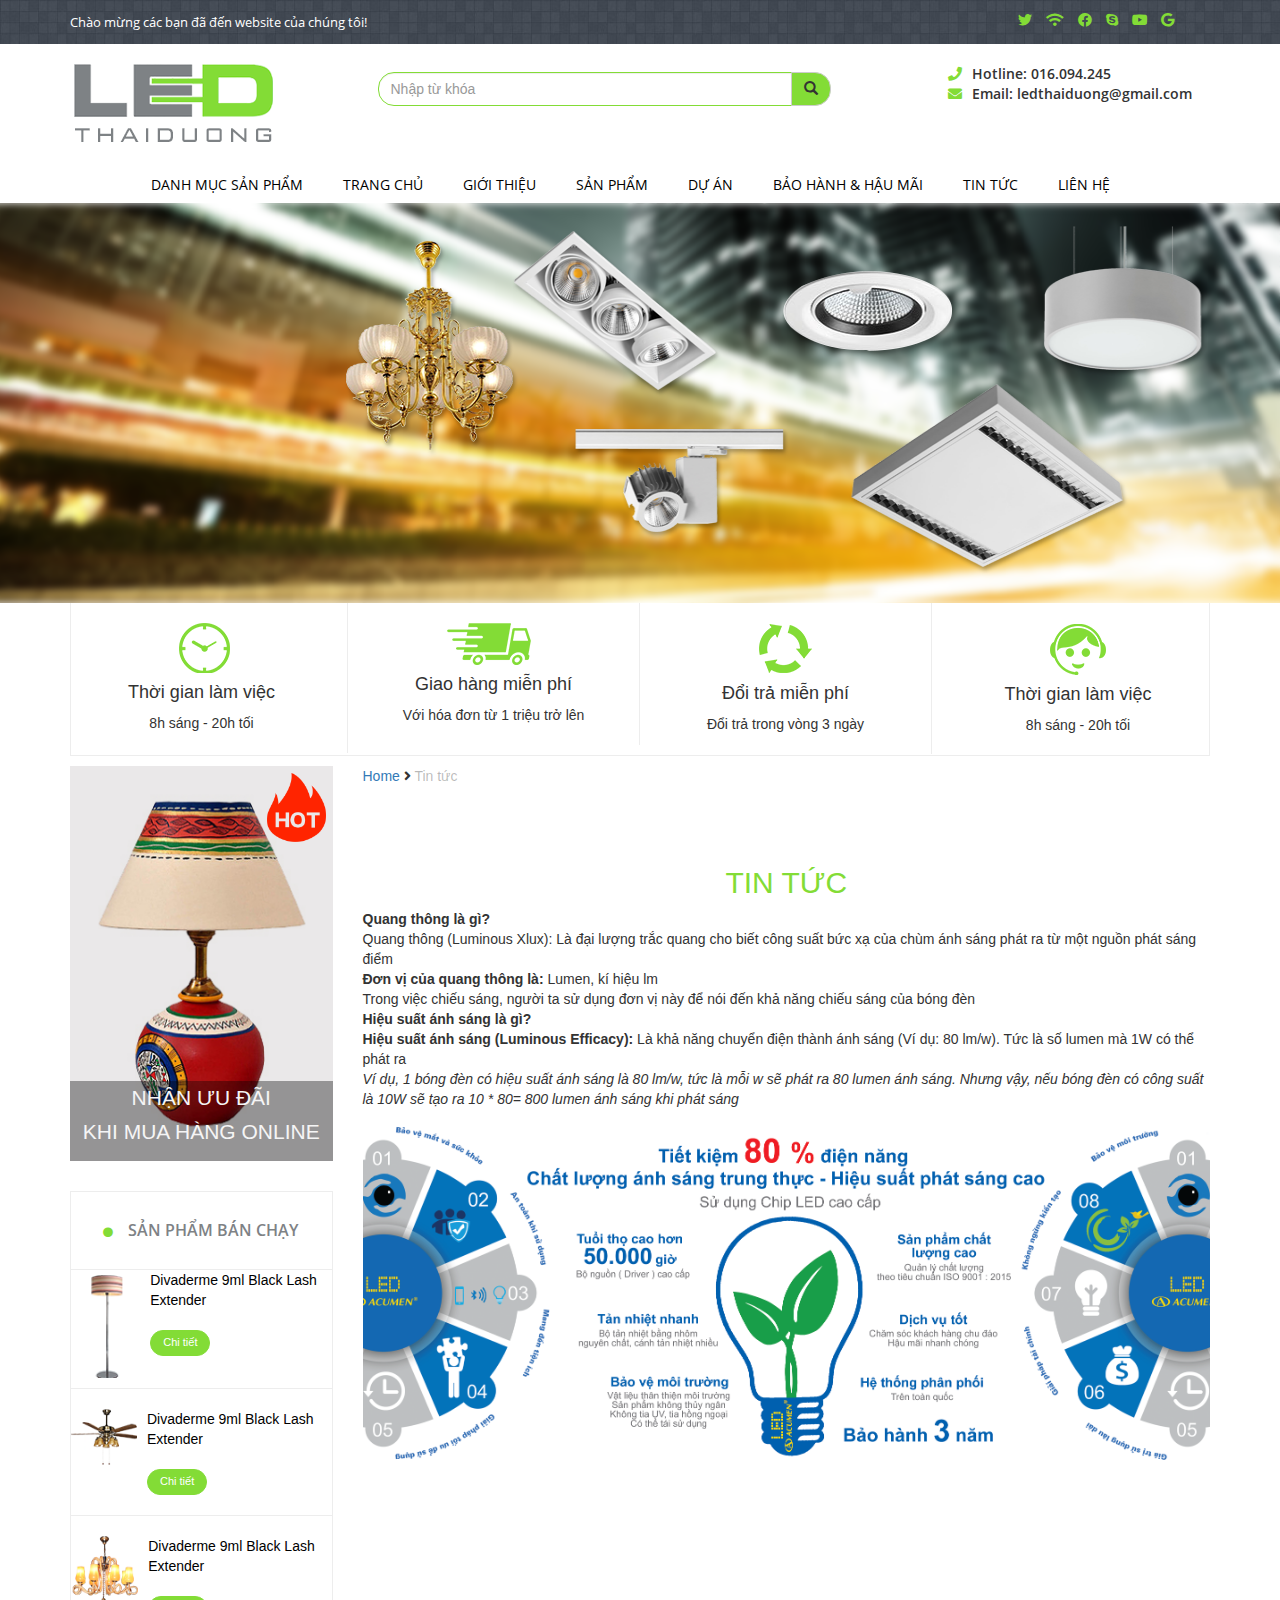
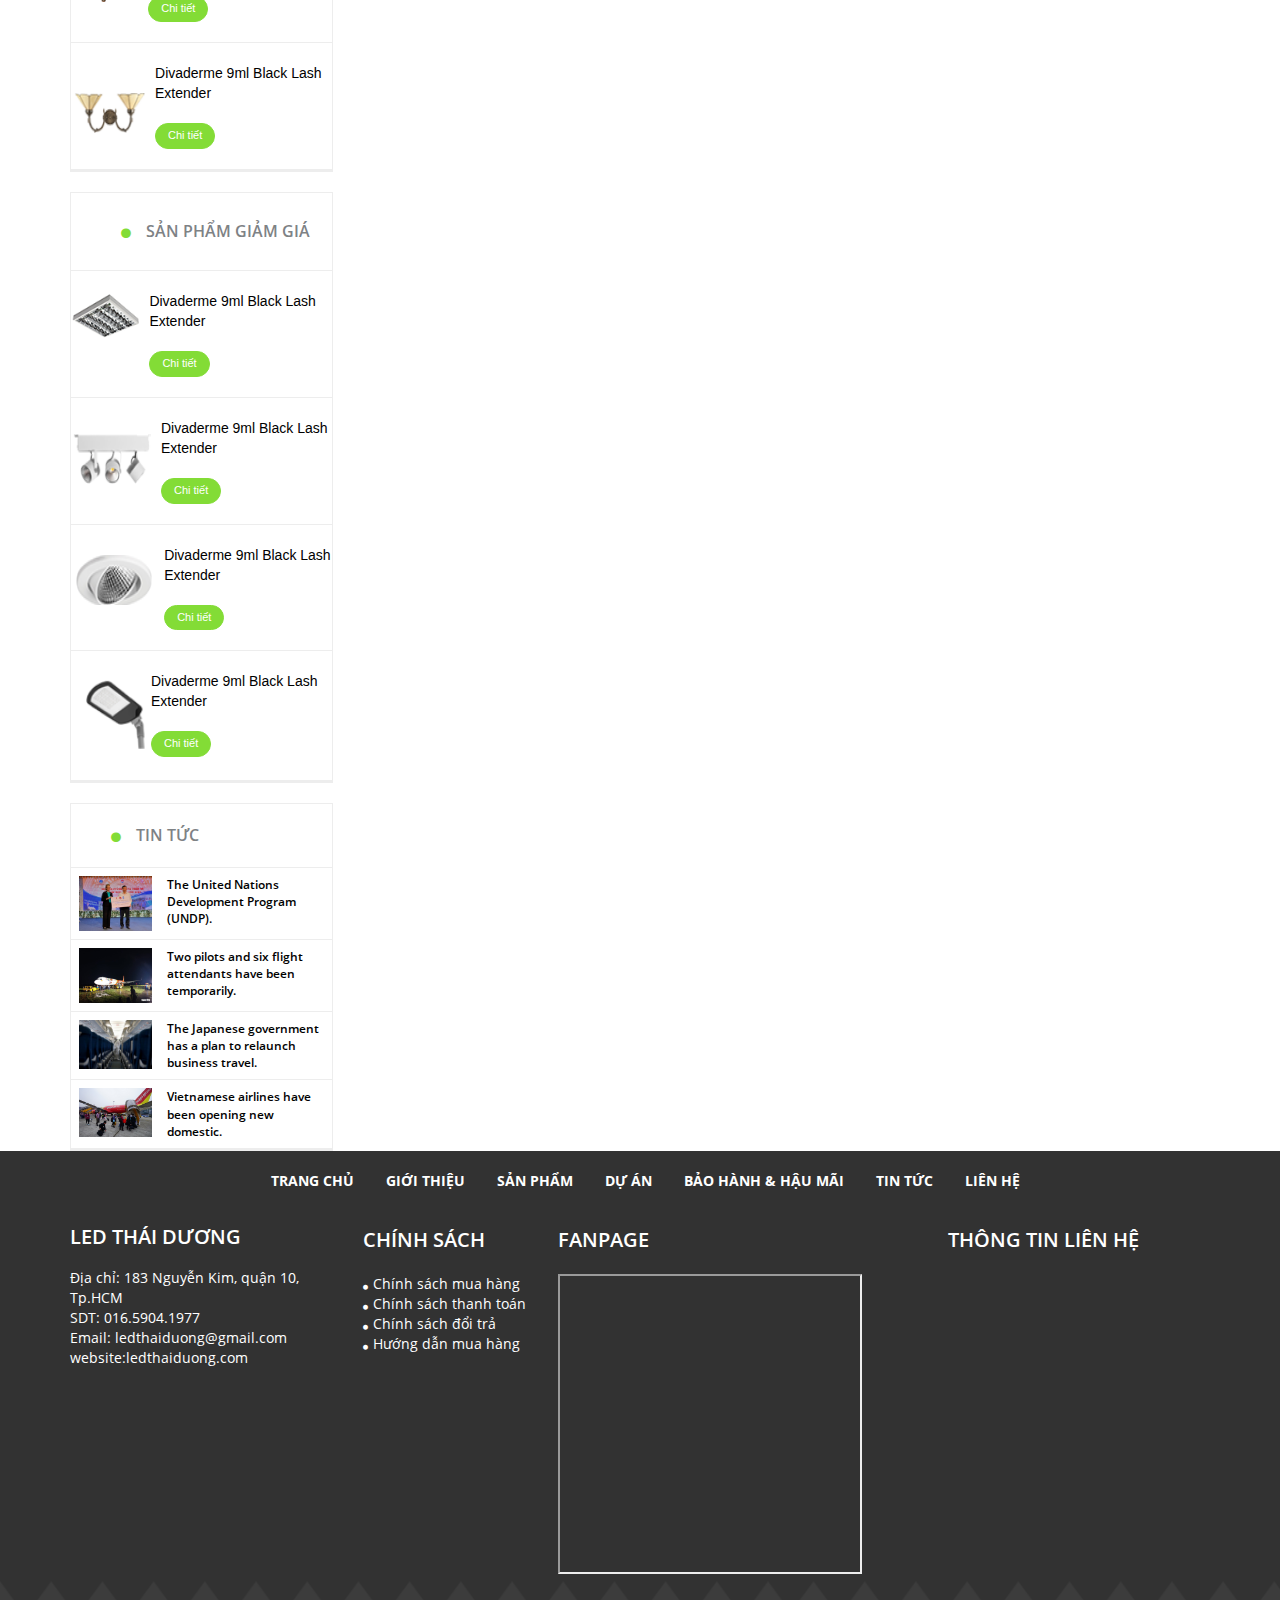
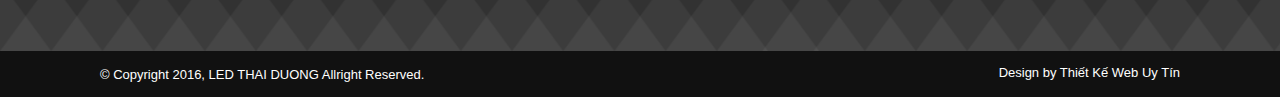
<file: news.html>
<!DOCTYPE html>
<html lang="en">
<head>
    <meta charset="UTF-8">
    <meta name="viewport" content="width=device-width, initial-scale=1.0">
    <title>Document</title>
    <link rel="stylesheet" href="css/style.css">
    <link rel="stylesheet" href="css/owl.carousel.css">
    <link rel="stylesheet" href="https://maxcdn.bootstrapcdn.com/bootstrap/3.4.1/css/bootstrap.min.css">
    <script src="https://ajax.googleapis.com/ajax/libs/jquery/3.5.1/jquery.min.js"></script>
    <script src="https://maxcdn.bootstrapcdn.com/bootstrap/3.4.1/js/bootstrap.min.js"></script>
    <style>
        .navigation-bar span{
            color: #33333357;
        }
        .navigation-bar  a{
            text-decoration: none;
        }
        .navigation-bar{
            margin-bottom: 20px;
        }
        .section-right h3{
            text-align: center;
            color: #83dc36;
            font-size: 30px;
        }
   </style>
</head>
<body>
    <header>
        <div class="header-top">
            <div class="container">
                <!-- <div class="row">
                    <div></div>
                </div> -->
                <div class="title-header">
                    <h4>Chào mừng các bạn đã đến website của chúng tôi!</h4>
                    <div class="social-netwrork">
                        <i class="fab fa-twitter"></i>
                        <i class="fa fa-wifi"></i>
                        <i class="fab fa-facebook"></i>
                        <i class="fab fa-skype"></i>
                        <i class="fab fa-youtube"></i>
                        <i class="fab fa-google"></i>
                    </div>
                </div>
            </div>
        </div>
        <div class="header-bottom">
            <div class="container">
                <div class="row">
                    <div class="col-md-3">
                        <img src="image/Led-Thai-Duog-Recovered.png" alt="">
                    </div>
                    <div  class="col-md-6">
                        <form class="navbar-form navbar-left" action="/action_page.php">
                            <div class="input-group">
                                <input type="text" class="form-control" placeholder="Nhập từ khóa">
                                <div class="input-group-btn">
                                    <button class="btn btn-default" type="search">
                                    <i class="glyphicon glyphicon-search"></i>
                                    </button>
                                </div>
                            </div>
                        </form>
                    </div>
                    <div class="col-md-3">
                        <div class="contact-header">
                            <span class="tl">Hotline: 016.094.245</span> 
                            <br>
                            <span class="gmail">Email: ledthaiduong@gmail.com</span> 
                        </div>
                    </div>
                </div>
            </div>
        </div>
    </header>
    <nav>
        <div class="container">
            <ul class="root">
                <li>
                    <a class="product" href="#"><i class="fa fa-bars" aria-hidden="true"></i>Danh mục sản phẩm
                        <ul class="submenu">
                            <li class="top-sub"><a href="#">Sản phẩm ưa chuộng</a></li>
                            <li><a href="#">Đèn thả</a></li>
                            <li><a href="#">Đèn chùm</a></li>
                            <li><a href="#">Đèn ốp trần</a></li>
                            <li><a href="#">Đèn gắn tường</a></li>
                            <li><a href="#">Đèn rọi gương tấm & pha tranh</a></li>
                            <li><a href="#">Đèn rọi chiếu điểm</a></li>
                            <li ><a class="bottom-sub" href="#">Đèn trang trí shop quần áo</a></li>
                        </ul>
                    </a>    
                </li>
                <li class=""><a href="index.html">Trang chủ</a></li>
                <li><a href="#">Giới thiệu</a></li>
                <li><a href="#">Sản phẩm</a></li>
                <li><a href="#">Dự án</a></li>
                <li><a href="#">Bảo hành & hậu mãi</a></li>
                <li><a href="news.html">Tin tức</a></li>
                <li><a href="contact.html">Liên hệ</a></li>
            </ul>
        </div>
    </nav>
    <section>
        <div class="content-bg">
            <img src="image/Led-Thai-Duong-content.png" width="100%" height="400px">
        </div>
        <div class="container">
            <div class="content-main">
                <div class="row">
                    <div class="col-md-3 hours">
                        <img src="image/hours.png" alt="">
                        <h4>Thời gian làm việc</h4>
                        <span>8h sáng - 20h tối</span>
                    </div>
                    <div class="col-md-3 delivery">
                        <img src="image/ship.png" alt="">
                        <h4>Giao hàng miễn phí</h4>
                        <span>Với hóa đơn từ 1 triệu trở lên</span>
                    </div>
                    <div class="col-md-3 change">
                        <img src="image/Tai-su-dung.png" alt="">
                        <h4>Đổi trả miễn phí</h4>
                        <span>Đổi trả trong vòng 3 ngày</span>
                    </div>
                    <div class="col-md-3  work">
                        <img src="image/Tu-van.png" alt="">
                        <h4>Thời gian làm việc</h4>
                        <span>8h sáng - 20h tối</span>
                    </div>
                </div>
            </div>
            <div class="content">
                <div class="row">
                    <div class="col-md-3">
                        <div class="img-1">
                            <a href="#">
                                <img src="image/hot.png" width="100%" >
                                <img src="image/left_icon_3.png" width="30%" class="img-2">
                                <div class="up">
                                    <span>Nhận ưu đãi <br> khi mua hàng online</span>
                                </div>
                            </a>
                        </div>
                            
                        <div class="sidebar-top">
                            <h3><i class="fa fa-circle" aria-hidden="true"></i>Sản phẩm bán chạy</h3>
                            <div class="product-sb">
                                <ul>
                                    <li class="product-1">
                                        <a href="#">
                                            <img src="image/divaderme-9ml-back-lash-extender.png" width="100%">
                                            <div class="detail">
                                                <span>Divaderme 9ml Black Lash Extender</span>
                                                <br><br>
                                                <a href="#" class="btn btn-info" role="button">Chi tiết</a>
                                            </div>
                                        </a>
                                    </li>
                                    <li class="product-2">
                                        <a href="#">
                                            <img src="image/VOV-castledew-colorshot-lips.png" width="100%">
                                            <div class="detail">
                                                <span>Divaderme 9ml Black Lash Extender</span>
                                                <br><br>
                                                <a href="#" class="btn btn-info" role="button">Chi tiết</a>
                                            </div>
                                        </a>
                                    </li>
                                    <li class="product-3">
                                        <a href="#">
                                            <img src="image/Tresemme 5542DU 2200 W Power dryer.png" width="100%" class="img-reponsive center-block">
                                            <div class="detail">
                                                <span>Divaderme 9ml Black Lash Extender</span>
                                                <br><br>
                                                <a href="#" class="btn btn-info" role="button">Chi tiết</a>
                                            </div>
                                        </a>
                                    </li>
                                    <li class="product-4">
                                        <a href="#">
                                            <img src="image/combi-cocoro convertible-car-seat.png" width="100%" height="40px">
                                            <div class="detail">
                                                <span>Divaderme 9ml Black Lash Extender</span>
                                                <br><br>
                                                <a href="#" class="btn btn-info" role="button">Chi tiết</a>
                                            </div>
                                        </a>
                                    </li>
                                </ul>
                            </div>
                        </div>
                        <div class="sidebar-bottom">
                            <h3><i class="fa fa-circle" aria-hidden="true"></i>Sản phẩm giảm giá</h3>
                            <div class="product-sb">
                                <ul>
                                    <li class="product-5">
                                        <a href="#">
                                            <img src="image/divaderme.png" width="100%">
                                            <div class="detail">
                                                <span>Divaderme 9ml Black Lash Extender</span>
                                                <br><br>
                                                <a href="#" class="btn btn-info" role="button">Chi tiết</a>
                                            </div>
                                        </a>
                                    </li>
                                    <li class="product-6">
                                        <a href="#">
                                            <img src="image/VOV.png" width="100%" height="50px">
                                            <div class="detail">
                                                <span>Divaderme 9ml Black Lash Extender</span>
                                                <br><br>
                                                <a href="#" class="btn btn-info" role="button">Chi tiết</a>
                                            </div>
                                        </a>
                                    </li>
                                    <li class="product-7">
                                        <a href="#">
                                            <img src="image/tresemme.png" width="100%" height="50px">
                                            <div class="detail">
                                                <span>Divaderme 9ml Black Lash Extender</span>
                                                <br><br>
                                                <a href="#" class="btn btn-info" role="button">Chi tiết</a>
                                            </div>
                                        </a>
                                    </li>
                                    <li class="product-8">
                                        <a href="#">
                                            <img src="image/combi-coccoro.png" width="100%" height="70px">
                                            <div class="detail">
                                                <span>Divaderme 9ml Black Lash Extender</span>
                                                <br><br>
                                                <a href="#" class="btn btn-info pr" role="button">Chi tiết</a>
                                            </div>
                                        </a>
                                    </li>
                                </ul>
                            </div>
                        </div>
                        <div class="news">
                            <span class="news-title"><i class="fa fa-circle" aria-hidden="true"></i>Tin tức</span>
                            <ul>
                                <li>
                                    <a href="#">
                                        <img src="image/news1.jpeg" width="30%" height="30%">
                                        <span>The United Nations Development Program (UNDP).</span>
                                    </a>
                                </li>
                                <li>
                                    <a href="#">
                                        <img src="image/vietjet.jpg" width="30%" height="30%">
                                        <span>
                                            Two pilots and six flight attendants have been temporarily.
                                        </span>
                                    </a>
                                </li>
                                <li>
                                    <a href="#">
                                        <img src="image/news2.jpg" width="30%" height="30%">
                                        <span>
                                            The Japanese government has a plan to relaunch business travel.
                                        </span>
                                    </a>
                                </li>
                                <li>
                                    <a href="#">
                                        <img src="image/news3.jpg" width="30%" height="30%">
                                        <span>
                                            Vietnamese airlines have been opening new domestic.
                                        </span>      
                                    </a>
                                </li>
                            </ul>
                        </div>
                    </div>


                    <div class="col-md-9">
                        <div class="navigation-bar">
                            <span><a  class="" href="index.html">Home</a></span>
                            <i class="fa fa-angle-right" aria-hidden="true"></i>
                            <span>Tin tức</span>
                        </div>
                        <br><br>
                        <div class="section-right intro">
                            <h3>TIN TỨC </h3>
                            <p> <b>Quang thông là gì?</b> <br>
 
                             Quang thông (Luminous Xlux): Là đại lượng trắc quang cho biết công suất bức xạ của chùm ánh sáng phát ra từ một nguồn phát sáng điểm <br>
                             
                            <b>Đơn vị của quang thông là: </b> Lumen, kí hiệu lm <br>
                             
                             Trong việc chiếu sáng, người ta sử dụng đơn vị này để nói đến khả năng chiếu sáng của bóng đèn <br>
                             
                             <b>Hiệu suất ánh sáng là gì?</b> <br>
                             
                             <b>Hiệu suất ánh sáng (Luminous Efficacy):</b>  Là khả năng chuyển điện thành ánh sáng (Ví dụ: 80 lm/w). Tức là số lumen mà 1W có thể phát ra <br>
                             
                            <i>Ví dụ, 1 bóng đèn có hiệu suất ánh sáng là 80 lm/w, tức là mỗi w sẽ phát ra 80 lumen ánh sáng. Nhưng vậy, nếu bóng đèn có công suất là 10W sẽ tạo ra 10 * 80= 800 lumen ánh sáng khi phát sáng</i> </p>
                             <img  width="100%" src="image/intro.png">
                         </div>

                    </div>





                </div>
            </div>






        </div>
    </section>
    <footer>
        <div class="ft-top">
            <div class="container">
                <div class="ft-menu">
                    <ul>
                        <li><a href="#">Trang chủ</a></li>
                        <li><a href="#">Giới thiệu</a></li>
                        <li><a href="#">Sản phẩm</a></li>
                        <li><a href="#">Dự án</a></li>
                        <li><a href="#">Bảo hành & Hậu mãi</a></li>
                        <li><a href="#">Tin tức</a></li>
                        <li><a href="#">Liên hệ</a></li>
                    </ul>
                </div> 
                <div class="row">
                    <div class="col-md-3">
                        <div class="intro">
                            <h4>Led Thái Dương</h4>
                            <br>
                            <span>Địa chỉ: 183 Nguyễn Kim, quận 10, Tp.HCM</span>
                            <br>
                            <span>SDT: 016.5904.1977</span>
                            <br>
                            <span>Email: ledthaiduong@gmail.com</span>
                            <br>
                            <span>website:ledthaiduong.com</span>
                        </div>
                    </div>
                    <div class="col-md-2">
                        <div class="policy">
                            <span>Chính sách</span>
                            <br><br>
                            <ul>
                                <li><a href="#">Chính sách mua hàng</a></li>
                                <li><a href="#">Chính sách thanh toán</a></li>
                                <li><a href="#">Chính sách đổi trả</a></li>
                                <li><a href="#">Hướng dẫn mua hàng</a></li>
                            </ul>
                        </div>
                    </div>
                    <div class="col-md-4">
                        <div class="fanpage">
                            <span>Fanpage</span>
                            <br><br>
                            <iframe 
                                src="https://www.facebook.com/plugins/page.php?href=https%3A%2F%2Fwww.
                                facebook.com%2Ffacebook&tabs=timeline&width=340&height=500&small_
                                header=false&adapt_container_width=true&hide_cover=false&show_facepile
                                =true&appId" height="300px">  
                            </iframe>
                        </div>
                    </div>
                    <div class="col-md-3">
                        <div class="intro-contact">
                            <span>Thông tin liên hệ</span>

                        </div>
                    </div>
                </div> 
            </div>
        </div>

        <div class="ft-bottom">
            <span class="copyright">© Copyright 2016, LED THAI DUONG Allright Reserved.</span>
            <span class="design">Design by Thiết Kế Web Uy Tín</span>
        </div>
    </footer>

    <script src="js/jquery.js"></script>
    <script src="js/owl.carousel.js"></script>
    
</body>
</html>
</file>
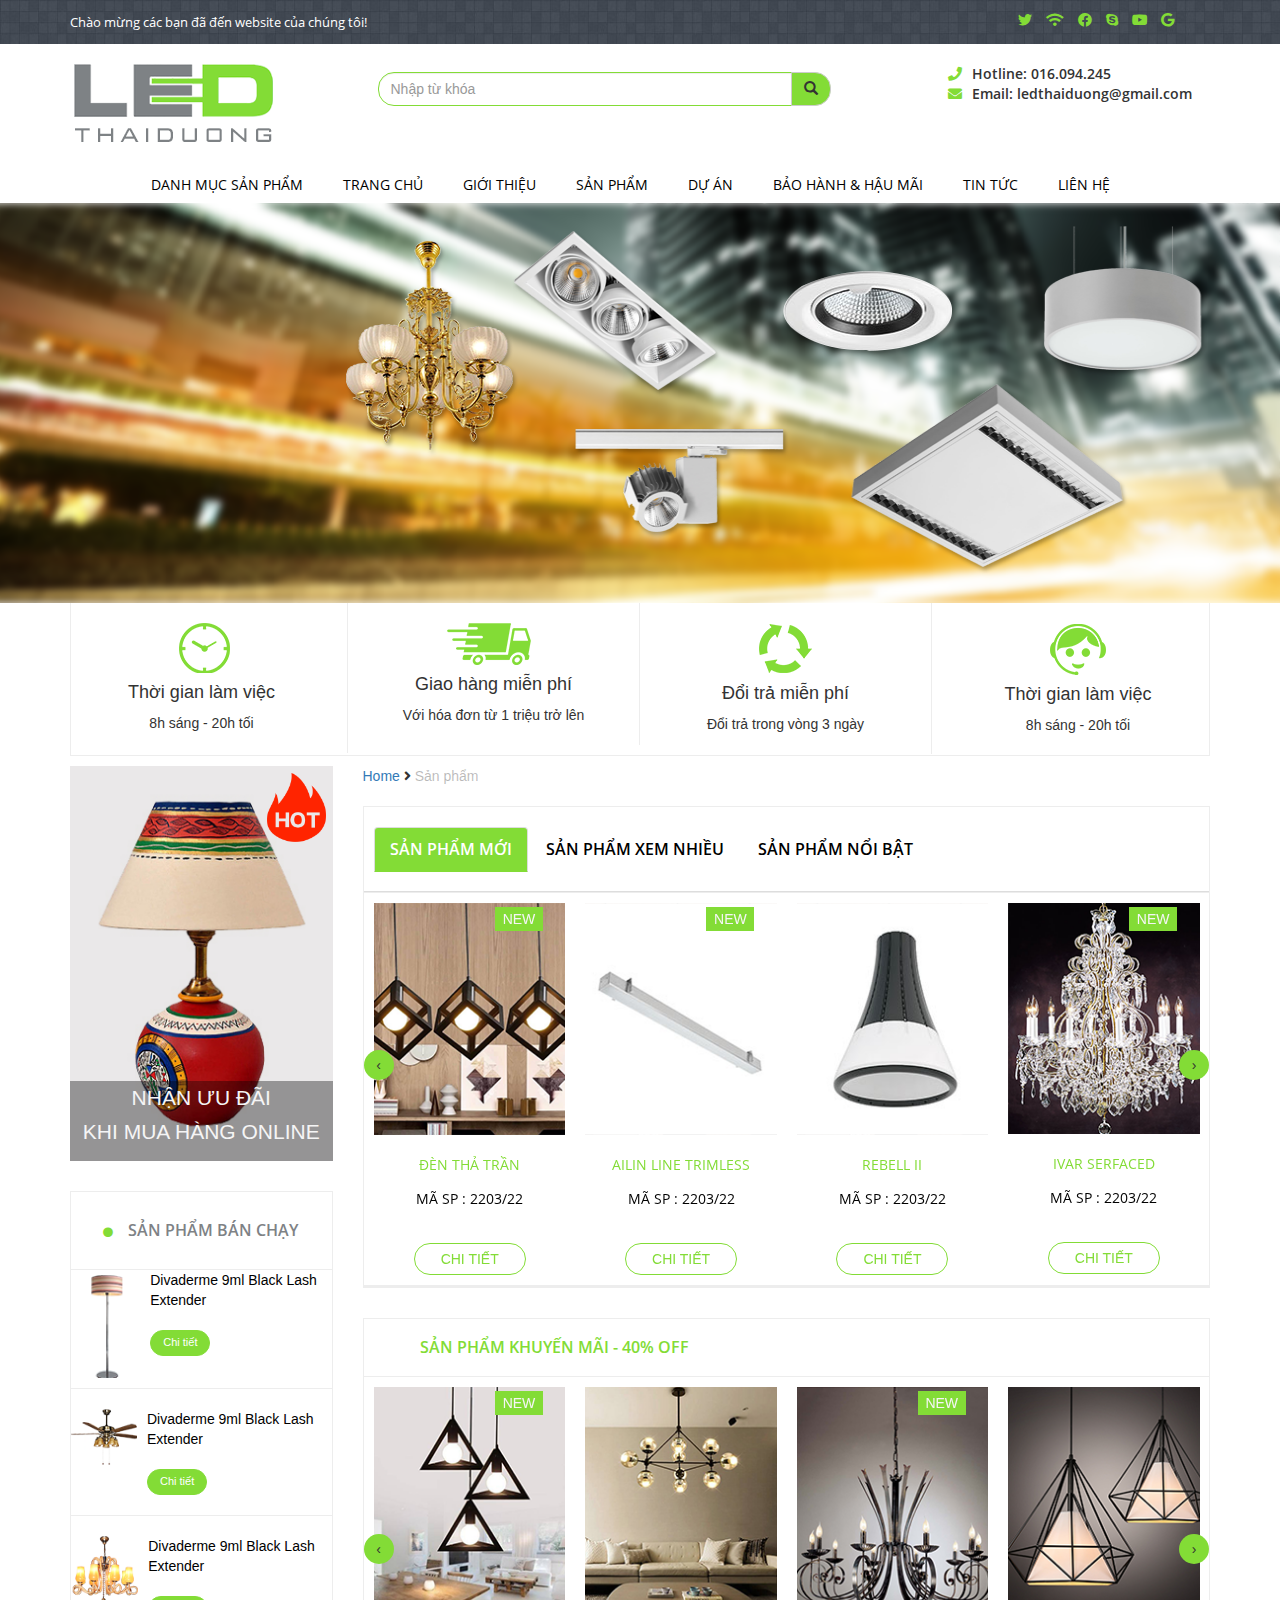
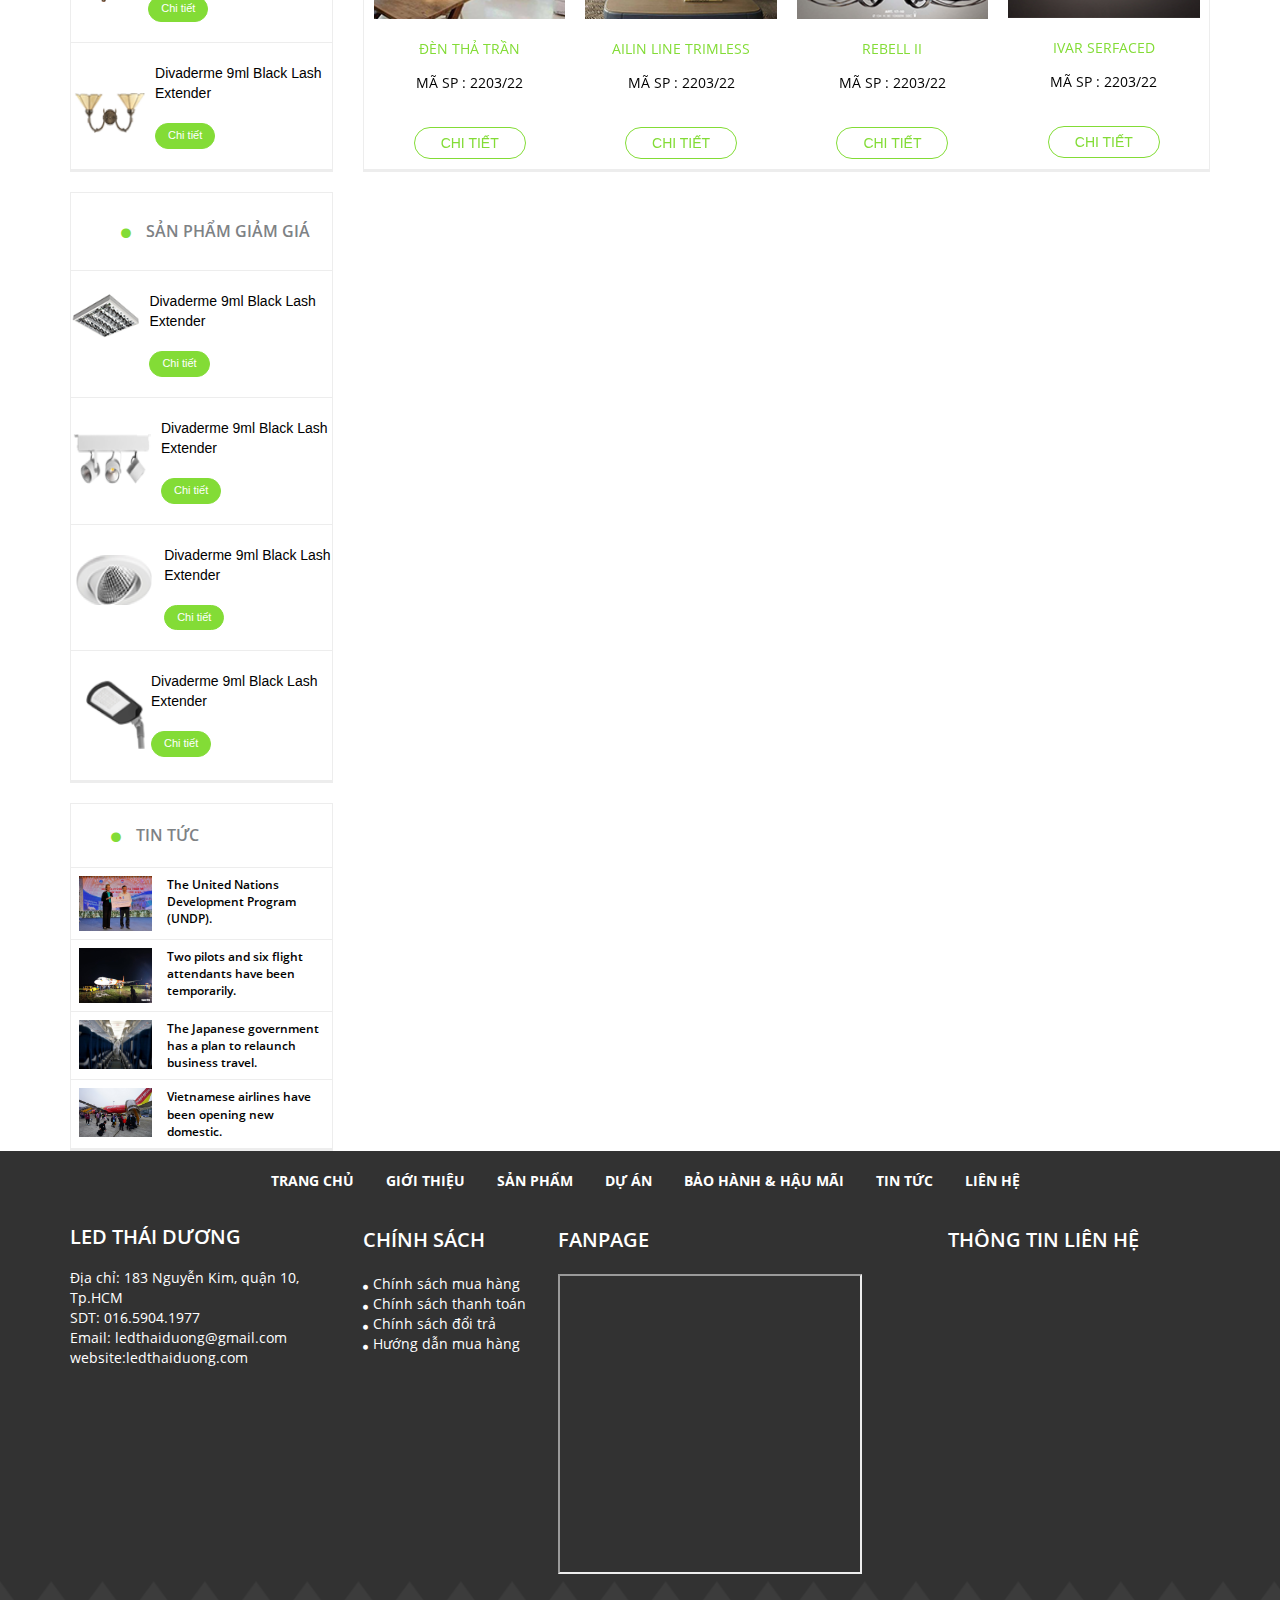
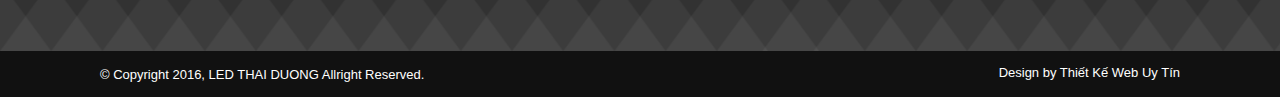
<file: product.html>
<!DOCTYPE html>
<html lang="en">
<head>
    <meta charset="UTF-8">
    <meta name="viewport" content="width=device-width, initial-scale=1.0">
    <title>Document</title>
    <link rel="stylesheet" href="css/style.css">
    <link rel="stylesheet" href="css/owl.carousel.css">
    <link rel="stylesheet" href="https://maxcdn.bootstrapcdn.com/bootstrap/3.4.1/css/bootstrap.min.css">
    <script src="https://ajax.googleapis.com/ajax/libs/jquery/3.5.1/jquery.min.js"></script>
    <script src="https://maxcdn.bootstrapcdn.com/bootstrap/3.4.1/js/bootstrap.min.js"></script>
    <style>
        .owl-carousel .owl-nav.disabled {
            display: flex;
        }
        .owl-carousel .owl-nav button.owl-prev{
            padding: 0 !important;
            position: absolute;
            top: 40%;
            width: 30px;
            height: 30px;
            background-color: #83dc36;
            border-radius: 50%;
        }
        .owl-carousel .owl-nav button.owl-next{
            padding: 0 !important;
            position: absolute;
            top: 40%;
            right: 0;
            width: 30px;
            height: 30px;
            background-color: #83dc36;
            border-radius: 50%;
        }
        .navigation-bar span{
            color: #33333357;
        }
        .navigation-bar  a{
            text-decoration: none;
        }
        .navigation-bar{
            margin-bottom: 20px;
        }
   </style>
</head>
<body>
    <header>
        <div class="header-top">
            <div class="container">
                <!-- <div class="row">
                    <div></div>
                </div> -->
                <div class="title-header">
                    <h4>Chào mừng các bạn đã đến website của chúng tôi!</h4>
                    <div class="social-netwrork">
                        <i class="fab fa-twitter"></i>
                        <i class="fa fa-wifi"></i>
                        <i class="fab fa-facebook"></i>
                        <i class="fab fa-skype"></i>
                        <i class="fab fa-youtube"></i>
                        <i class="fab fa-google"></i>
                    </div>
                </div>
            </div>
        </div>
        <div class="header-bottom">
            <div class="container">
                <div class="row">
                    <div class="col-md-3">
                        <img src="image/Led-Thai-Duog-Recovered.png" alt="">
                    </div>
                    <div  class="col-md-6">
                        <form class="navbar-form navbar-left" action="/action_page.php">
                            <div class="input-group">
                                <input type="text" class="form-control" placeholder="Nhập từ khóa">
                                <div class="input-group-btn">
                                    <button class="btn btn-default" type="search">
                                    <i class="glyphicon glyphicon-search"></i>
                                    </button>
                                </div>
                            </div>
                        </form>
                    </div>
                    <div class="col-md-3">
                        <div class="contact-header">
                            <span class="tl">Hotline: 016.094.245</span> 
                            <br>
                            <span class="gmail">Email: ledthaiduong@gmail.com</span> 
                        </div>
                    </div>
                </div>
            </div>
        </div>
    </header>
    <nav>
        <div class="container">
            <ul class="root">
                <li>
                    <a class="product" href="#"><i class="fa fa-bars" aria-hidden="true"></i>Danh mục sản phẩm
                        <ul class="submenu">
                            <li class="top-sub"><a href="#">Sản phẩm ưa chuộng</a></li>
                            <li><a href="#">Đèn thả</a></li>
                            <li><a href="#">Đèn chùm</a></li>
                            <li><a href="#">Đèn ốp trần</a></li>
                            <li><a href="#">Đèn gắn tường</a></li>
                            <li><a href="#">Đèn rọi gương tấm & pha tranh</a></li>
                            <li><a href="#">Đèn rọi chiếu điểm</a></li>
                            <li ><a class="bottom-sub" href="#">Đèn trang trí shop quần áo</a></li>
                        </ul>
                    </a>    
                </li>
                <li class=""><a href="index.html">Trang chủ</a></li>
                <li><a href="intro.html">Giới thiệu</a></li>
                <li><a href="product.html">Sản phẩm</a></li>
                <li><a href="project.html">Dự án</a></li>
                <li><a href="#">Bảo hành & hậu mãi</a></li>
                <li><a href="news.html">Tin tức</a></li>
                <li><a href="contact.html">Liên hệ</a></li>
            </ul>
        </div>
    </nav>
    <section>
        <div class="content-bg">
            <img src="image/Led-Thai-Duong-content.png" width="100%" height="400px">
        </div>
        <div class="container">
            <div class="content-main">
                <div class="row">
                    <div class="col-md-3 hours">
                        <img src="image/hours.png" alt="">
                        <h4>Thời gian làm việc</h4>
                        <span>8h sáng - 20h tối</span>
                    </div>
                    <div class="col-md-3 delivery">
                        <img src="image/ship.png" alt="">
                        <h4>Giao hàng miễn phí</h4>
                        <span>Với hóa đơn từ 1 triệu trở lên</span>
                    </div>
                    <div class="col-md-3 change">
                        <img src="image/Tai-su-dung.png" alt="">
                        <h4>Đổi trả miễn phí</h4>
                        <span>Đổi trả trong vòng 3 ngày</span>
                    </div>
                    <div class="col-md-3  work">
                        <img src="image/Tu-van.png" alt="">
                        <h4>Thời gian làm việc</h4>
                        <span>8h sáng - 20h tối</span>
                    </div>
                </div>
            </div>
            <div class="content">
                <div class="row">
                    <div class="col-md-3">
                        <div class="img-1">
                            <a href="#">
                                <img src="image/hot.png" width="100%" >
                                <img src="image/left_icon_3.png" width="30%" class="img-2">
                                <div class="up">
                                    <span>Nhận ưu đãi <br> khi mua hàng online</span>
                                </div>
                            </a>
                        </div>
                            
                        <div class="sidebar-top">
                            <h3><i class="fa fa-circle" aria-hidden="true"></i>Sản phẩm bán chạy</h3>
                            <div class="product-sb">
                                <ul>
                                    <li class="product-1">
                                        <a href="#">
                                            <img src="image/divaderme-9ml-back-lash-extender.png" width="100%">
                                            <div class="detail">
                                                <span>Divaderme 9ml Black Lash Extender</span>
                                                <br><br>
                                                <a href="#" class="btn btn-info" role="button">Chi tiết</a>
                                            </div>
                                        </a>
                                    </li>
                                    <li class="product-2">
                                        <a href="#">
                                            <img src="image/VOV-castledew-colorshot-lips.png" width="100%">
                                            <div class="detail">
                                                <span>Divaderme 9ml Black Lash Extender</span>
                                                <br><br>
                                                <a href="#" class="btn btn-info" role="button">Chi tiết</a>
                                            </div>
                                        </a>
                                    </li>
                                    <li class="product-3">
                                        <a href="#">
                                            <img src="image/Tresemme 5542DU 2200 W Power dryer.png" width="100%" class="img-reponsive center-block">
                                            <div class="detail">
                                                <span>Divaderme 9ml Black Lash Extender</span>
                                                <br><br>
                                                <a href="#" class="btn btn-info" role="button">Chi tiết</a>
                                            </div>
                                        </a>
                                    </li>
                                    <li class="product-4">
                                        <a href="#">
                                            <img src="image/combi-cocoro convertible-car-seat.png" width="100%" height="40px">
                                            <div class="detail">
                                                <span>Divaderme 9ml Black Lash Extender</span>
                                                <br><br>
                                                <a href="#" class="btn btn-info" role="button">Chi tiết</a>
                                            </div>
                                        </a>
                                    </li>
                                </ul>
                            </div>
                        </div>
                        <div class="sidebar-bottom">
                            <h3><i class="fa fa-circle" aria-hidden="true"></i>Sản phẩm giảm giá</h3>
                            <div class="product-sb">
                                <ul>
                                    <li class="product-5">
                                        <a href="#">
                                            <img src="image/divaderme.png" width="100%">
                                            <div class="detail">
                                                <span>Divaderme 9ml Black Lash Extender</span>
                                                <br><br>
                                                <a href="#" class="btn btn-info" role="button">Chi tiết</a>
                                            </div>
                                        </a>
                                    </li>
                                    <li class="product-6">
                                        <a href="#">
                                            <img src="image/VOV.png" width="100%" height="50px">
                                            <div class="detail">
                                                <span>Divaderme 9ml Black Lash Extender</span>
                                                <br><br>
                                                <a href="#" class="btn btn-info" role="button">Chi tiết</a>
                                            </div>
                                        </a>
                                    </li>
                                    <li class="product-7">
                                        <a href="#">
                                            <img src="image/tresemme.png" width="100%" height="50px">
                                            <div class="detail">
                                                <span>Divaderme 9ml Black Lash Extender</span>
                                                <br><br>
                                                <a href="#" class="btn btn-info" role="button">Chi tiết</a>
                                            </div>
                                        </a>
                                    </li>
                                    <li class="product-8">
                                        <a href="#">
                                            <img src="image/combi-coccoro.png" width="100%" height="70px">
                                            <div class="detail">
                                                <span>Divaderme 9ml Black Lash Extender</span>
                                                <br><br>
                                                <a href="#" class="btn btn-info pr" role="button">Chi tiết</a>
                                            </div>
                                        </a>
                                    </li>
                                </ul>
                            </div>
                        </div>
                        <div class="news">
                            <span class="news-title"><i class="fa fa-circle" aria-hidden="true"></i>Tin tức</span>
                            <ul>
                                <li>
                                    <a href="#">
                                        <img src="image/news1.jpeg" width="30%" height="30%">
                                        <span>The United Nations Development Program (UNDP).</span>
                                    </a>
                                </li>
                                <li>
                                    <a href="#">
                                        <img src="image/vietjet.jpg" width="30%" height="30%">
                                        <span>
                                            Two pilots and six flight attendants have been temporarily.
                                        </span>
                                    </a>
                                </li>
                                <li>
                                    <a href="#">
                                        <img src="image/news2.jpg" width="30%" height="30%">
                                        <span>
                                            The Japanese government has a plan to relaunch business travel.
                                        </span>
                                    </a>
                                </li>
                                <li>
                                    <a href="#">
                                        <img src="image/news3.jpg" width="30%" height="30%">
                                        <span>
                                            Vietnamese airlines have been opening new domestic.
                                        </span>      
                                    </a>
                                </li>
                            </ul>
                        </div>
                    </div>


                    <div class="col-md-9">
                        <div class="navigation-bar">
                            <span><a  class="" href="index.html">Home</a></span>
                            <i class="fa fa-angle-right" aria-hidden="true"></i>
                            <span>Sản phẩm</span>
                        </div>

                        <div class="main-product">
                            <ul class="nav nav-tabs">
                                <li class="active"><a data-toggle="tab" href="#home">Sản phẩm mới</a></li>
                                <li><a data-toggle="tab" href="#menu1">Sản phẩm xem nhiều</a></li>
                                <li><a data-toggle="tab" href="#menu2">Sản phẩm nổi bật</a></li>
                            </ul>
                              
                            <div class="tab-content">
                                <div id="home" class="tab-pane fade in active">
                                    <div class="show-sp">
                                        <div class="owl-carousel owl-theme">
                                            <div class="container-main">
                                                <div class="hot">
                                                    <img src="image/Den-tha-tran.png" width="100%" class="img-reponsive center-block">
                                                    <div class="icon">
                                                        <span>NEW</span>
                                                    </div> 
                                                </div>
                                                <br>
                                                <div class="infor">
                                                    <span class="name-sp">Đèn thả trần</span>
                                                    <br>
                                                    <span class="code">Mã sp : 2203/22</span>
                                                    <br>
                                                    <a href="#" class="btn btn-info" role="button">Chi tiết</a>
                                                </div>
                                            </div>
                                            <div class="container-main">
                                                <div class="hot">
                                                    <img src="image/alin-line-trimless.png" width="100%" class="img-reponsive center-block">
                                                    <div class="icon">
                                                        <span>NEW</span>
                                                    </div> 
                                                </div>
                                                <br>
                                                <div class="infor">
                                                    <span class="name-sp">Ailin line trimless</span>
                                                    <br>
                                                    <span class="code">Mã sp : 2203/22</span>
                                                    <br>
                                                    <a href="#" class="btn btn-info" role="button">Chi tiết</a>
                                                </div>
                                            </div>
                                            <div class="container-main">
                                                <img src="image/rebell.png" width="100%" class="img-reponsive center-block">
                                                
                                                <br>
                                                <div class="infor">
                                                    <span class="name-sp">Rebell II</span>
                                                    <br>
                                                    <span class="code">Mã sp : 2203/22</span>
                                                    <br>
                                                    <a href="#" class="btn btn-info" role="button">Chi tiết</a>
                                                </div>
                                            </div>
                                            <div class="container-main">
                                                <div class="hot">
                                                    <img src="image/Led-Thái-Dương_45.png" width="100%" class="img-reponsive center-block">
                                                    <div class="icon">
                                                        <span>NEW</span>
                                                    </div> 
                                                </div>
                                                <br>
                                                <div class="infor">
                                                    <span class="name-sp">Ivar Serfaced</span>
                                                    <br>
                                                    <span class="code">Mã sp : 2203/22</span>
                                                    <br>
                                                    <a href="#" class="btn btn-info" role="button">Chi tiết</a>
                                                </div>
                                            </div>
                                        </div>
                                       
                                    </div>
                                </div>
                                <div id="menu1" class="tab-pane fade">
                                    <div class="show-sp">
                                        <div class="owl-carousel owl-theme">
                                            <div class="container-main">
                                                <img src="image/den-tha-tran (2).png" width="100%" class="img-reponsive center-block">
                                                <br>
                                                <div class="infor">
                                                    <span class="name-sp">Đèn thả trần</span>
                                                    <br>
                                                    <span class="code">Mã sp : 2203/22</span>
                                                    <br>
                                                    <a href="#" class="btn btn-info" role="button">Chi tiết</a>
                                                </div>
                                            </div>
                                            <div class="container-main">
                                                <img src="image/ailin-line-trimless.png" width="100%" class="img-reponsive center-block">
                                                <br>
                                                <div class="infor">
                                                    <span class="name-sp">Ailin line trimless</span>
                                                    <br>
                                                    <span class="code">Mã sp : 2203/22</span>
                                                    <br>
                                                    <a href="#" class="btn btn-info" role="button">Chi tiết</a>
                                                </div>
                                            </div>
                                            <div class="container-main">
                                                <img src="image/rebell-2.png" width="100%" class="img-reponsive center-block">
                                                <br>
                                                <div class="infor">
                                                    <span class="name-sp">Rebell II</span>
                                                    <br>
                                                    <span class="code">Mã sp : 2203/22</span>
                                                    <br>
                                                    <a href="#" class="btn btn-info" role="button">Chi tiết</a>
                                                </div>
                                            </div>
                                            <div class="container-main">
                                                <img src="image/ivar-serfaced (2).png" width="100%" class="img-reponsive center-block">
                                                <br>
                                                <div class="infor">
                                                    <span class="name-sp">Ivar Serfaced</span>
                                                    <br>
                                                    <span class="code">Mã sp : 2203/22</span>
                                                    <br>
                                                    <a href="#" class="btn btn-info" role="button">Chi tiết</a>
                                                </div>
                                            </div>
                                        </div>
                                    </div>
                                </div>
                                <div id="menu2" class="tab-pane fade">
                                    <div class="show-sp">
                                        <div class="owl-carousel owl-theme">
                                            <div class="container-main">
                                                <img src="image/den-tha-tran (2).png" width="100%" class="img-reponsive center-block">
                                                <br>
                                                <div class="infor">
                                                    <span class="name-sp">Đèn thả trần</span>
                                                    <br>
                                                    <span class="code">Mã sp : 2203/22</span>
                                                    <br>
                                                    <a href="#" class="btn btn-info" role="button">Chi tiết</a>
                                                </div>
                                            </div>
                                            <div class="container-main">
                                                <img src="image/ailin-line-trimless.png" width="100%" class="img-reponsive center-block">
                                                <br>
                                                <div class="infor">
                                                    <span class="name-sp">Ailin line trimless</span>
                                                    <br>
                                                    <span class="code">Mã sp : 2203/22</span>
                                                    <br>
                                                    <a href="#" class="btn btn-info" role="button">Chi tiết</a>
                                                </div>
                                            </div>
                                            <div class="container-main">
                                                <img src="image/rebell-2.png" width="100%" class="img-reponsive center-block">
                                                <br>
                                                <div class="infor">
                                                    <span class="name-sp">Rebell II</span>
                                                    <br>
                                                    <span class="code">Mã sp : 2203/22</span>
                                                    <br>
                                                    <a href="#" class="btn btn-info" role="button">Chi tiết</a>
                                                </div>
                                            </div>
                                            <div class="container-main">
                                                <img src="image/ivar-serfaced (2).png" width="100%" class="img-reponsive center-block">
                                                <br>
                                                <div class="infor">
                                                    <span class="name-sp">Ivar Serfaced</span>
                                                    <br>
                                                    <span class="code">Mã sp : 2203/22</span>
                                                    <br>
                                                    <a href="#" class="btn btn-info" role="button">Chi tiết</a>
                                                </div>
                                            </div>
                                        </div>
                                    </div>
                                </div>
                            </div>
                        </div>

                        <div class="discount-product">
                            <div class="title-top">
                                <h2>Sản phẩm khuyến mãi - 40% off</h2>
                            </div>
                            <div class="show-sp">
                                <div class="owl-carousel owl-theme">
                                    <div class="container-main">
                                        <div class="hot">
                                            <img src="image/den-tha-tran (2).png" width="100%" class="img-reponsive center-block">
                                            <div class="icon">
                                                <span>NEW</span>
                                            </div> 
                                        </div>
                                        <br>
                                        <div class="infor">
                                            <span class="name-sp">Đèn thả trần</span>
                                            <br>
                                            <span class="code">Mã sp : 2203/22</span>
                                            <br>
                                            <a href="#" class="btn btn-info" role="button">Chi tiết</a>
                                        </div>
                                    </div>
                                    <div class="container-main">
                                        <img src="image/ailin-line-trimless.png" width="100%" class="img-reponsive center-block">
                                        <br>
                                        <div class="infor">
                                            <span class="name-sp">Ailin line trimless</span>
                                            <br>
                                            <span class="code">Mã sp : 2203/22</span>
                                            <br>
                                            <a href="#" class="btn btn-info" role="button">Chi tiết</a>
                                        </div>
                                    </div>
                                    <div class="container-main">
                                        <div class="hot">
                                            <img src="image/rebell-2.png" width="100%" class="img-reponsive center-block">
                                            <div class="icon">
                                                <span>NEW</span>
                                            </div> 
                                        </div>
                                        <br>
                                        <div class="infor">
                                            <span class="name-sp">Rebell II</span>
                                            <br>
                                            <span class="code">Mã sp : 2203/22</span>
                                            <br>
                                            <a href="#" class="btn btn-info" role="button">Chi tiết</a>
                                        </div>
                                    </div>
                                    <div class="container-main">
                                        <img src="image/ivar-serfaced (2).png" width="100%" class="img-reponsive center-block">
                                        <br>
                                        <div class="infor">
                                            <span class="name-sp">Ivar Serfaced</span>
                                            <br>
                                            <span class="code">Mã sp : 2203/22</span>
                                            <br>
                                            <a href="#" class="btn btn-info" role="button">Chi tiết</a>
                                        </div>
                                    </div>
                                </div>
                            </div>
                        </div>

                    </div>





                </div>
            </div>






        </div>
    </section>
    <footer>
        <div class="ft-top">
            <div class="container">
                <div class="ft-menu">
                    <ul>
                        <li><a href="#">Trang chủ</a></li>
                        <li><a href="#">Giới thiệu</a></li>
                        <li><a href="#">Sản phẩm</a></li>
                        <li><a href="#">Dự án</a></li>
                        <li><a href="#">Bảo hành & Hậu mãi</a></li>
                        <li><a href="#">Tin tức</a></li>
                        <li><a href="#">Liên hệ</a></li>
                    </ul>
                </div> 
                <div class="row">
                    <div class="col-md-3">
                        <div class="intro">
                            <h4>Led Thái Dương</h4>
                            <br>
                            <span>Địa chỉ: 183 Nguyễn Kim, quận 10, Tp.HCM</span>
                            <br>
                            <span>SDT: 016.5904.1977</span>
                            <br>
                            <span>Email: ledthaiduong@gmail.com</span>
                            <br>
                            <span>website:ledthaiduong.com</span>
                        </div>
                    </div>
                    <div class="col-md-2">
                        <div class="policy">
                            <span>Chính sách</span>
                            <br><br>
                            <ul>
                                <li><a href="#">Chính sách mua hàng</a></li>
                                <li><a href="#">Chính sách thanh toán</a></li>
                                <li><a href="#">Chính sách đổi trả</a></li>
                                <li><a href="#">Hướng dẫn mua hàng</a></li>
                            </ul>
                        </div>
                    </div>
                    <div class="col-md-4">
                        <div class="fanpage">
                            <span>Fanpage</span>
                            <br><br>
                            <iframe 
                                src="https://www.facebook.com/plugins/page.php?href=https%3A%2F%2Fwww.
                                facebook.com%2Ffacebook&tabs=timeline&width=340&height=500&small_
                                header=false&adapt_container_width=true&hide_cover=false&show_facepile
                                =true&appId" height="300px">  
                            </iframe>
                        </div>
                    </div>
                    <div class="col-md-3">
                        <div class="intro-contact">
                            <span>Thông tin liên hệ</span>

                        </div>
                    </div>
                </div> 
            </div>
        </div>

        <div class="ft-bottom">
            <span class="copyright">© Copyright 2016, LED THAI DUONG Allright Reserved.</span>
            <span class="design">Design by Thiết Kế Web Uy Tín</span>
        </div>
    </footer>

    <script src="js/jquery.js"></script>
    <script src="js/owl.carousel.js"></script>
    <script>
        $('.owl-carousel').owlCarousel({
            loop:true,
            nav:true,
            autoplay:true,
            autoplayTimeout:2000,
            responsive:{
                0:{
                    items:1
                },
                600:{
                    items:2
                },
                1000:{
                    items:4
                }
            }
        })
    </script>
</body>
</html>
</file>
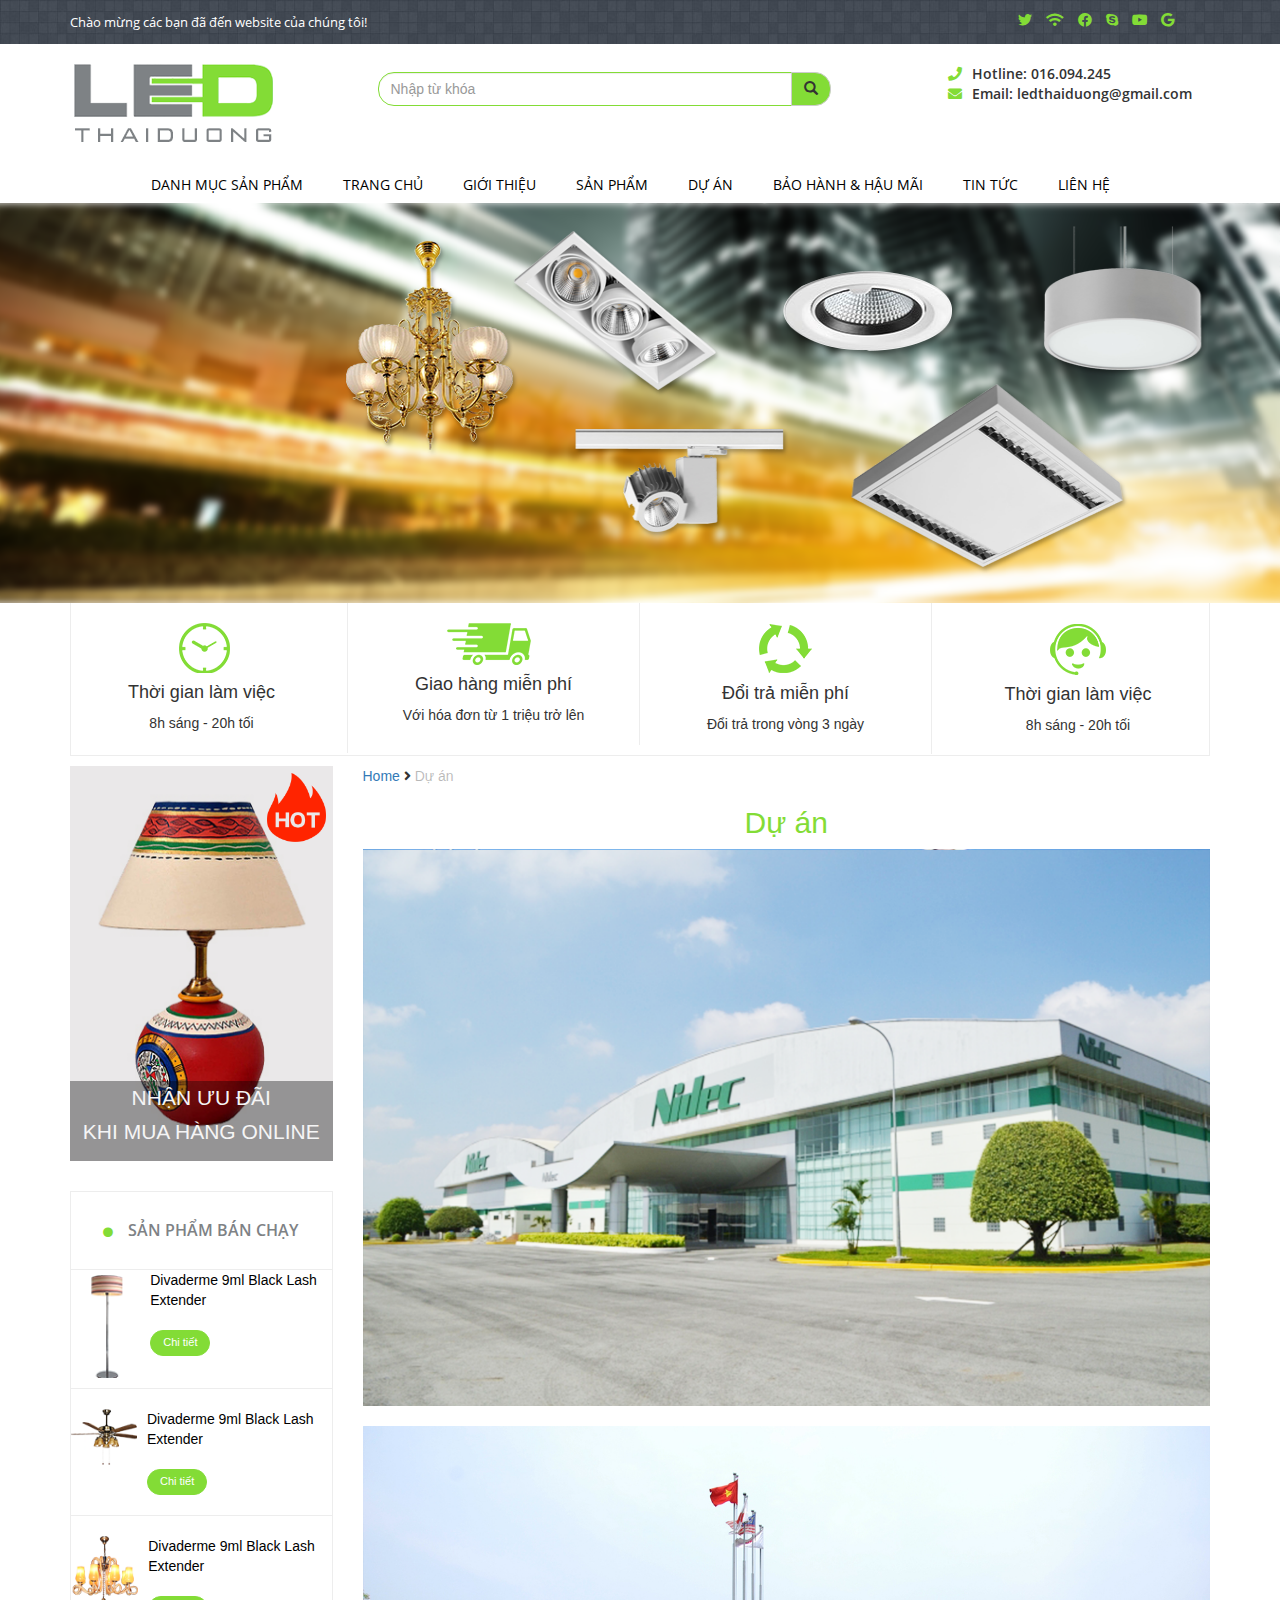
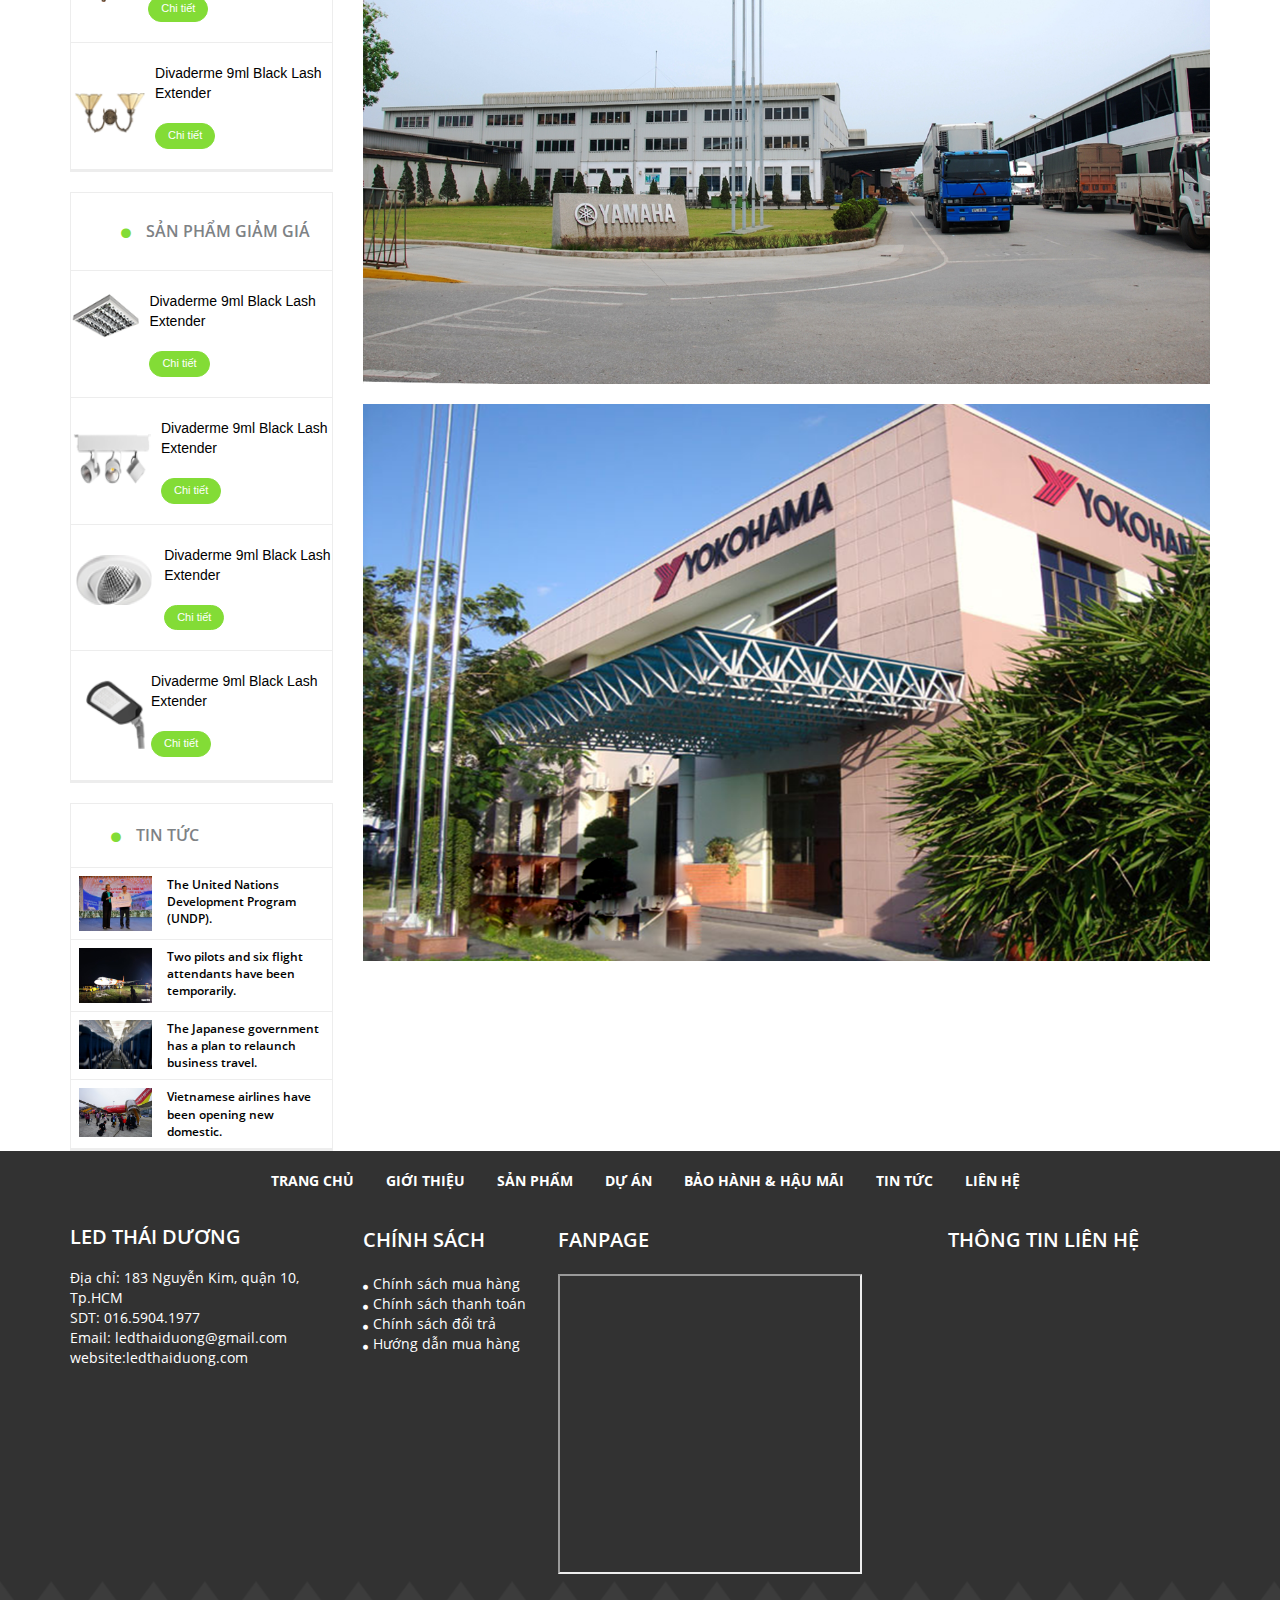
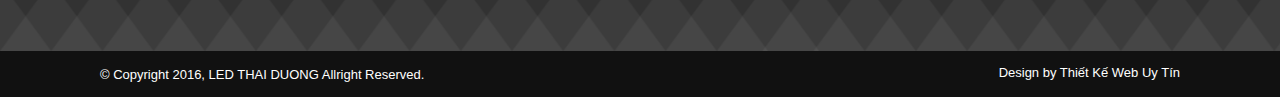
<file: project.html>
<!DOCTYPE html>
<html lang="en">
<head>
    <meta charset="UTF-8">
    <meta name="viewport" content="width=device-width, initial-scale=1.0">
    <title>Document</title>
    <link rel="stylesheet" href="css/style.css">
    <link rel="stylesheet" href="css/owl.carousel.css">
    <link rel="stylesheet" href="https://maxcdn.bootstrapcdn.com/bootstrap/3.4.1/css/bootstrap.min.css">
    <script src="https://ajax.googleapis.com/ajax/libs/jquery/3.5.1/jquery.min.js"></script>
    <script src="https://maxcdn.bootstrapcdn.com/bootstrap/3.4.1/js/bootstrap.min.js"></script>
    <style>
        .navigation-bar span{
            color: #33333357;
        }
        .navigation-bar  a{
            text-decoration: none;
        }
        .navigation-bar{
            margin-bottom: 20px;
        }
        .navigation-bar h2{
            text-align: center;
            color: #83dc36;
            font-size: 30px;
        }
   </style>
</head>
<body>
    <header>
        <div class="header-top">
            <div class="container">
                <!-- <div class="row">
                    <div></div>
                </div> -->
                <div class="title-header">
                    <h4>Chào mừng các bạn đã đến website của chúng tôi!</h4>
                    <div class="social-netwrork">
                        <i class="fab fa-twitter"></i>
                        <i class="fa fa-wifi"></i>
                        <i class="fab fa-facebook"></i>
                        <i class="fab fa-skype"></i>
                        <i class="fab fa-youtube"></i>
                        <i class="fab fa-google"></i>
                    </div>
                </div>
            </div>
        </div>
        <div class="header-bottom">
            <div class="container">
                <div class="row">
                    <div class="col-md-3">
                        <img src="image/Led-Thai-Duog-Recovered.png" alt="">
                    </div>
                    <div  class="col-md-6">
                        <form class="navbar-form navbar-left" action="/action_page.php">
                            <div class="input-group">
                                <input type="text" class="form-control" placeholder="Nhập từ khóa">
                                <div class="input-group-btn">
                                    <button class="btn btn-default" type="search">
                                    <i class="glyphicon glyphicon-search"></i>
                                    </button>
                                </div>
                            </div>
                        </form>
                    </div>
                    <div class="col-md-3">
                        <div class="contact-header">
                            <span class="tl">Hotline: 016.094.245</span> 
                            <br>
                            <span class="gmail">Email: ledthaiduong@gmail.com</span> 
                        </div>
                    </div>
                </div>
            </div>
        </div>
    </header>
    <nav>
        <div class="container">
            <ul class="root">
                <li>
                    <a class="product" href="#"><i class="fa fa-bars" aria-hidden="true"></i>Danh mục sản phẩm
                        <ul class="submenu">
                            <li class="top-sub"><a href="#">Sản phẩm ưa chuộng</a></li>
                            <li><a href="#">Đèn thả</a></li>
                            <li><a href="#">Đèn chùm</a></li>
                            <li><a href="#">Đèn ốp trần</a></li>
                            <li><a href="#">Đèn gắn tường</a></li>
                            <li><a href="#">Đèn rọi gương tấm & pha tranh</a></li>
                            <li><a href="#">Đèn rọi chiếu điểm</a></li>
                            <li ><a class="bottom-sub" href="#">Đèn trang trí shop quần áo</a></li>
                        </ul>
                    </a>    
                </li>
                <li class=""><a href="index.html">Trang chủ</a></li>
                <li><a href="intro.html">Giới thiệu</a></li>
                <li><a href="product.html">Sản phẩm</a></li>
                <li><a href="project.html">Dự án</a></li>
                <li><a href="#">Bảo hành & hậu mãi</a></li>
                <li><a href="news.html">Tin tức</a></li>
                <li><a href="contact.html">Liên hệ</a></li>
            </ul>
        </div>
    </nav>
    <section>
        <div class="content-bg">
            <img src="image/Led-Thai-Duong-content.png" width="100%" height="400px">
        </div>
        <div class="container">
            <div class="content-main">
                <div class="row">
                    <div class="col-md-3 hours">
                        <img src="image/hours.png" alt="">
                        <h4>Thời gian làm việc</h4>
                        <span>8h sáng - 20h tối</span>
                    </div>
                    <div class="col-md-3 delivery">
                        <img src="image/ship.png" alt="">
                        <h4>Giao hàng miễn phí</h4>
                        <span>Với hóa đơn từ 1 triệu trở lên</span>
                    </div>
                    <div class="col-md-3 change">
                        <img src="image/Tai-su-dung.png" alt="">
                        <h4>Đổi trả miễn phí</h4>
                        <span>Đổi trả trong vòng 3 ngày</span>
                    </div>
                    <div class="col-md-3  work">
                        <img src="image/Tu-van.png" alt="">
                        <h4>Thời gian làm việc</h4>
                        <span>8h sáng - 20h tối</span>
                    </div>
                </div>
            </div>
            <div class="content">
                <div class="row">
                    <div class="col-md-3">
                        <div class="img-1">
                            <a href="#">
                                <img src="image/hot.png" width="100%" >
                                <img src="image/left_icon_3.png" width="30%" class="img-2">
                                <div class="up">
                                    <span>Nhận ưu đãi <br> khi mua hàng online</span>
                                </div>
                            </a>
                        </div>
                            
                        <div class="sidebar-top">
                            <h3><i class="fa fa-circle" aria-hidden="true"></i>Sản phẩm bán chạy</h3>
                            <div class="product-sb">
                                <ul>
                                    <li class="product-1">
                                        <a href="#">
                                            <img src="image/divaderme-9ml-back-lash-extender.png" width="100%">
                                            <div class="detail">
                                                <span>Divaderme 9ml Black Lash Extender</span>
                                                <br><br>
                                                <a href="#" class="btn btn-info" role="button">Chi tiết</a>
                                            </div>
                                        </a>
                                    </li>
                                    <li class="product-2">
                                        <a href="#">
                                            <img src="image/VOV-castledew-colorshot-lips.png" width="100%">
                                            <div class="detail">
                                                <span>Divaderme 9ml Black Lash Extender</span>
                                                <br><br>
                                                <a href="#" class="btn btn-info" role="button">Chi tiết</a>
                                            </div>
                                        </a>
                                    </li>
                                    <li class="product-3">
                                        <a href="#">
                                            <img src="image/Tresemme 5542DU 2200 W Power dryer.png" width="100%" class="img-reponsive center-block">
                                            <div class="detail">
                                                <span>Divaderme 9ml Black Lash Extender</span>
                                                <br><br>
                                                <a href="#" class="btn btn-info" role="button">Chi tiết</a>
                                            </div>
                                        </a>
                                    </li>
                                    <li class="product-4">
                                        <a href="#">
                                            <img src="image/combi-cocoro convertible-car-seat.png" width="100%" height="40px">
                                            <div class="detail">
                                                <span>Divaderme 9ml Black Lash Extender</span>
                                                <br><br>
                                                <a href="#" class="btn btn-info" role="button">Chi tiết</a>
                                            </div>
                                        </a>
                                    </li>
                                </ul>
                            </div>
                        </div>
                        <div class="sidebar-bottom">
                            <h3><i class="fa fa-circle" aria-hidden="true"></i>Sản phẩm giảm giá</h3>
                            <div class="product-sb">
                                <ul>
                                    <li class="product-5">
                                        <a href="#">
                                            <img src="image/divaderme.png" width="100%">
                                            <div class="detail">
                                                <span>Divaderme 9ml Black Lash Extender</span>
                                                <br><br>
                                                <a href="#" class="btn btn-info" role="button">Chi tiết</a>
                                            </div>
                                        </a>
                                    </li>
                                    <li class="product-6">
                                        <a href="#">
                                            <img src="image/VOV.png" width="100%" height="50px">
                                            <div class="detail">
                                                <span>Divaderme 9ml Black Lash Extender</span>
                                                <br><br>
                                                <a href="#" class="btn btn-info" role="button">Chi tiết</a>
                                            </div>
                                        </a>
                                    </li>
                                    <li class="product-7">
                                        <a href="#">
                                            <img src="image/tresemme.png" width="100%" height="50px">
                                            <div class="detail">
                                                <span>Divaderme 9ml Black Lash Extender</span>
                                                <br><br>
                                                <a href="#" class="btn btn-info" role="button">Chi tiết</a>
                                            </div>
                                        </a>
                                    </li>
                                    <li class="product-8">
                                        <a href="#">
                                            <img src="image/combi-coccoro.png" width="100%" height="70px">
                                            <div class="detail">
                                                <span>Divaderme 9ml Black Lash Extender</span>
                                                <br><br>
                                                <a href="#" class="btn btn-info pr" role="button">Chi tiết</a>
                                            </div>
                                        </a>
                                    </li>
                                </ul>
                            </div>
                        </div>
                        <div class="news">
                            <span class="news-title"><i class="fa fa-circle" aria-hidden="true"></i>Tin tức</span>
                            <ul>
                                <li>
                                    <a href="#">
                                        <img src="image/news1.jpeg" width="30%" height="30%">
                                        <span>The United Nations Development Program (UNDP).</span>
                                    </a>
                                </li>
                                <li>
                                    <a href="#">
                                        <img src="image/vietjet.jpg" width="30%" height="30%">
                                        <span>
                                            Two pilots and six flight attendants have been temporarily.
                                        </span>
                                    </a>
                                </li>
                                <li>
                                    <a href="#">
                                        <img src="image/news2.jpg" width="30%" height="30%">
                                        <span>
                                            The Japanese government has a plan to relaunch business travel.
                                        </span>
                                    </a>
                                </li>
                                <li>
                                    <a href="#">
                                        <img src="image/news3.jpg" width="30%" height="30%">
                                        <span>
                                            Vietnamese airlines have been opening new domestic.
                                        </span>      
                                    </a>
                                </li>
                            </ul>
                        </div>
                    </div>


                    <div class="col-md-9">
                        <div class="navigation-bar">
                            <span><a  class="" href="index.html">Home</a></span>
                            <i class="fa fa-angle-right" aria-hidden="true"></i>
                            <span>Dự án</span>
                            <h2>Dự án</h2>
                            <img src="image/NIDEC-VIETNAM2.png"  width="100%" alt=""><br><br>
                            <img src="image/YAMAHA MOTOR ELECTRONICS VIỆT NAM.png"  width="100%" alt=""><br><br>
                            <img src="image/duan-2.png"  width="100%" alt="">
                        </div>
                        
                    </div>





                </div>
            </div>






        </div>
    </section>
    <footer>
        <div class="ft-top">
            <div class="container">
                <div class="ft-menu">
                    <ul>
                        <li><a href="#">Trang chủ</a></li>
                        <li><a href="#">Giới thiệu</a></li>
                        <li><a href="#">Sản phẩm</a></li>
                        <li><a href="#">Dự án</a></li>
                        <li><a href="#">Bảo hành & Hậu mãi</a></li>
                        <li><a href="#">Tin tức</a></li>
                        <li><a href="#">Liên hệ</a></li>
                    </ul>
                </div> 
                <div class="row">
                    <div class="col-md-3">
                        <div class="intro">
                            <h4>Led Thái Dương</h4>
                            <br>
                            <span>Địa chỉ: 183 Nguyễn Kim, quận 10, Tp.HCM</span>
                            <br>
                            <span>SDT: 016.5904.1977</span>
                            <br>
                            <span>Email: ledthaiduong@gmail.com</span>
                            <br>
                            <span>website:ledthaiduong.com</span>
                        </div>
                    </div>
                    <div class="col-md-2">
                        <div class="policy">
                            <span>Chính sách</span>
                            <br><br>
                            <ul>
                                <li><a href="#">Chính sách mua hàng</a></li>
                                <li><a href="#">Chính sách thanh toán</a></li>
                                <li><a href="#">Chính sách đổi trả</a></li>
                                <li><a href="#">Hướng dẫn mua hàng</a></li>
                            </ul>
                        </div>
                    </div>
                    <div class="col-md-4">
                        <div class="fanpage">
                            <span>Fanpage</span>
                            <br><br>
                            <iframe 
                                src="https://www.facebook.com/plugins/page.php?href=https%3A%2F%2Fwww.
                                facebook.com%2Ffacebook&tabs=timeline&width=340&height=500&small_
                                header=false&adapt_container_width=true&hide_cover=false&show_facepile
                                =true&appId" height="300px">  
                            </iframe>
                        </div>
                    </div>
                    <div class="col-md-3">
                        <div class="intro-contact">
                            <span>Thông tin liên hệ</span>

                        </div>
                    </div>
                </div> 
            </div>
        </div>

        <div class="ft-bottom">
            <span class="copyright">© Copyright 2016, LED THAI DUONG Allright Reserved.</span>
            <span class="design">Design by Thiết Kế Web Uy Tín</span>
        </div>
    </footer>

    <script src="js/jquery.js"></script>
    <script src="js/owl.carousel.js"></script>
    <script>
        $('.owl-carousel').owlCarousel({
            loop:true,
            nav:true,
            autoplay:true,
            autoplayTimeout:2000,
            responsive:{
                0:{
                    items:1
                },
                600:{
                    items:2
                },
                1000:{
                    items:4
                }
            }
        })
    </script>
</body>
</html>
</file>
<file: css/style.css>
@import "header.css";
@import "all.min.css";
@import "menu.css";
@import "main.css";
@import "footer.css";
@import "reponsive.css"
</file>
